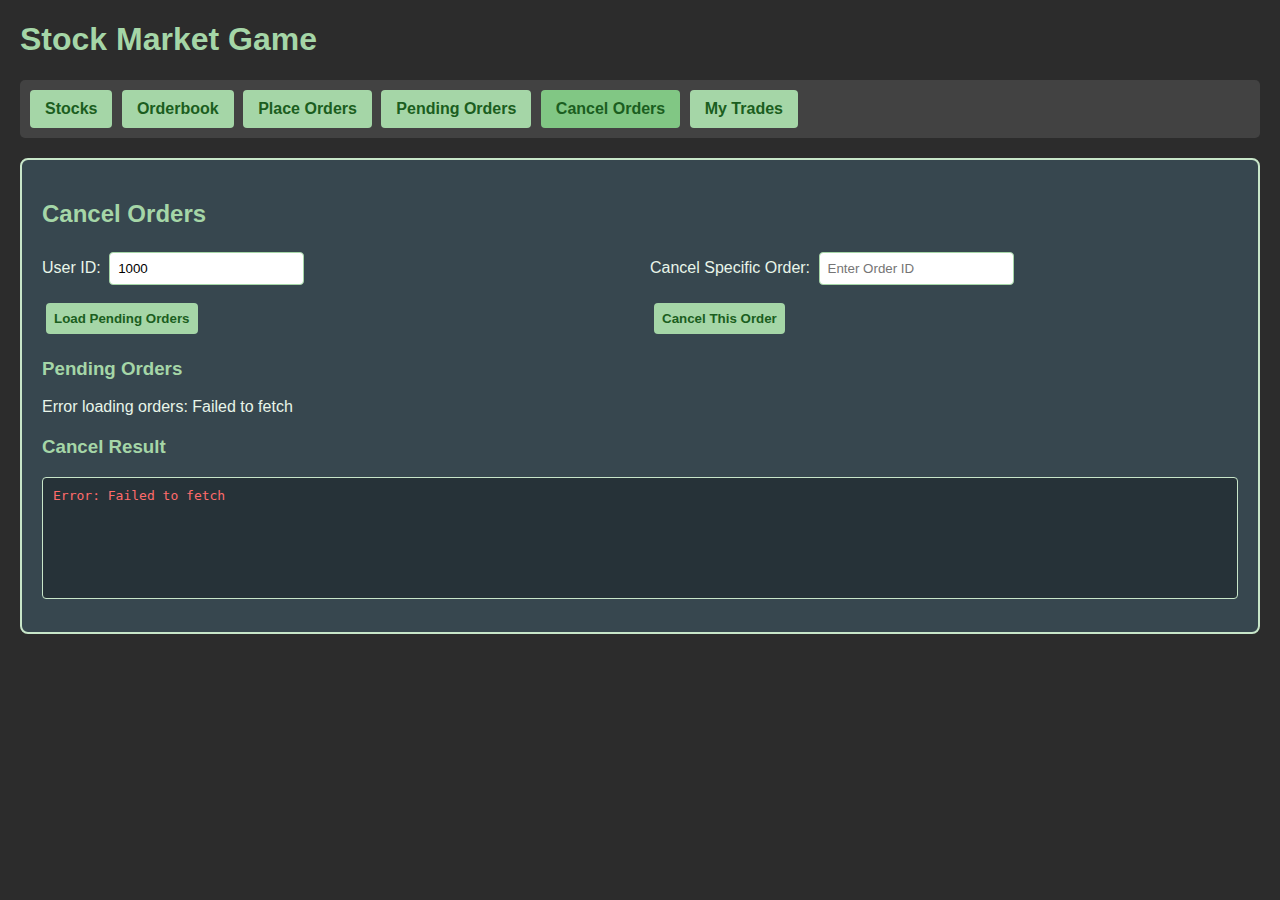
<file: app/static/cancel-orders.html>
<!DOCTYPE html>
<html lang="en">
<head>
    <meta charset="UTF-8">
    <meta name="viewport" content="width=device-width, initial-scale=1.0">
    <title>Cancel Orders - Stock Market Game</title>
    <link rel="stylesheet" href="styles.css">
</head>
<body>
    <header>
        <h1>Stock Market Game</h1>
        <nav>
            <a href="stocks.html">Stocks</a>
            <a href="orderbook.html">Orderbook</a>
            <a href="orders.html">Place Orders</a>
            <a href="pending-orders.html">Pending Orders</a>
            <a href="cancel-orders.html" class="active">Cancel Orders</a>
            <a href="trades.html">My Trades</a>
        </nav>
    </header>

    <main>
        <h2>Cancel Orders</h2>
        
        <div class="flex-container">
            <div class="flex-child">
                <div>
                    <label for="user-id">User ID:</label>
                    <input type="number" id="user-id" value="1000">
                </div>
                <div style="margin-top: 10px;">
                    <button id="load-orders-btn">Load Pending Orders</button>
                </div>
            </div>
            
            <div class="flex-child">
                <div>
                    <label for="order-id">Cancel Specific Order:</label>
                    <input type="text" id="order-id" placeholder="Enter Order ID">
                </div>
                <div style="margin-top: 10px;">
                    <button id="cancel-specific-btn">Cancel This Order</button>
                </div>
            </div>
        </div>
        
        <div id="orders-container" style="margin-top: 20px;">
            <h3>Pending Orders</h3>
            <div id="loading">Loading orders...</div>
            
            <div id="no-orders" style="display: none;">
                <p>No pending orders found for this user.</p>
            </div>
            
            <table id="orders-table" style="display: none;">
                <thead>
                    <tr>
                        <th>Order ID</th>
                        <th>Symbol</th>
                        <th>Side</th>
                        <th>Quantity</th>
                        <th>Type</th>
                        <th>Limit Price</th>
                        <th>Created</th>
                        <th>Action</th>
                    </tr>
                </thead>
                <tbody id="orders-data">
                    <!-- Order data will be inserted here -->
                </tbody>
            </table>
            
            <div style="margin-top: 20px; display: none;" id="cancel-all-container">
                <button id="cancel-all-btn">Cancel All Pending Orders</button>
            </div>
        </div>
        
        <div style="margin-top: 20px;">
            <h3>Cancel Result</h3>
            <pre id="result"></pre>
        </div>
    </main>

    <script src="scripts.js"></script>
    <script>
        // Set up on page load
        document.addEventListener('DOMContentLoaded', () => {
            setActiveLink();
            
            // Set up event listeners
            document.getElementById('load-orders-btn').addEventListener('click', loadPendingOrders);
            document.getElementById('cancel-specific-btn').addEventListener('click', cancelSpecificOrder);
            document.getElementById('cancel-all-btn').addEventListener('click', cancelAllOrders);
            
            // Load orders if user ID is in the URL
            const urlParams = new URLSearchParams(window.location.search);
            const userId = urlParams.get('user_id');
            if (userId) {
                document.getElementById('user-id').value = userId;
                loadPendingOrders();
            } else {
                // Load orders using the default user ID
                loadPendingOrders();
            }
            
            // Enter key in user ID field loads orders
            document.getElementById('user-id').addEventListener('keyup', function(e) {
                if (e.key === 'Enter') {
                    loadPendingOrders();
                }
            });
            
            // Enter key in order ID field cancels specific order
            document.getElementById('order-id').addEventListener('keyup', function(e) {
                if (e.key === 'Enter') {
                    cancelSpecificOrder();
                }
            });
        });

        // Load pending orders
        async function loadPendingOrders() {
            try {
                const userId = document.getElementById('user-id').value;
                
                if (!userId) {
                    document.getElementById('loading').textContent = 'Please enter a User ID';
                    return;
                }
                
                document.getElementById('loading').textContent = 'Loading pending orders...';
                document.getElementById('loading').style.display = 'block';
                document.getElementById('orders-table').style.display = 'none';
                document.getElementById('no-orders').style.display = 'none';
                document.getElementById('cancel-all-container').style.display = 'none';
                
                const orders = await fetchAPI(`/orders/pending?user_id=${userId}`);
                
                if (!orders || orders.length === 0) {
                    document.getElementById('loading').style.display = 'none';
                    document.getElementById('no-orders').style.display = 'block';
                } else {
                    document.getElementById('loading').style.display = 'none';
                    document.getElementById('orders-table').style.display = 'table';
                    document.getElementById('cancel-all-container').style.display = 'block';
                    renderOrdersTable(orders);
                }
            } catch (error) {
                document.getElementById('loading').textContent = `Error loading orders: ${error.message}`;
                document.getElementById('orders-table').style.display = 'none';
                document.getElementById('no-orders').style.display = 'none';
                document.getElementById('cancel-all-container').style.display = 'none';
                
                showError('result', error.message);
            }
        }

        // Render orders table
        function renderOrdersTable(orders) {
            const tableBody = document.getElementById('orders-data');
            tableBody.innerHTML = '';
            
            orders.forEach(order => {
                const row = document.createElement('tr');
                
                row.innerHTML = `
                    <td>${order.order_id}</td>
                    <td>${order.symbol}</td>
                    <td>${order.side.toUpperCase()}</td>
                    <td>${order.quantity}</td>
                    <td>${order.order_type}</td>
                    <td>${order.limit_price ? formatCurrency(order.limit_price) : 'N/A'}</td>
                    <td>${formatDate(order.timestamp)}</td>
                    <td>
                        <button class="cancel-btn" data-order-id="${order.order_id}">Cancel</button>
                    </td>
                `;
                
                tableBody.appendChild(row);
            });
            
            // Add event listeners to cancel buttons
            document.querySelectorAll('.cancel-btn').forEach(btn => {
                btn.addEventListener('click', (e) => {
                    const orderId = e.target.getAttribute('data-order-id');
                    cancelOrder(orderId);
                });
            });
        }

        // Cancel a specific order by ID
        async function cancelSpecificOrder() {
            const orderId = document.getElementById('order-id').value.trim();
            const userId = document.getElementById('user-id').value;
            
            if (!orderId) {
                document.getElementById('result').textContent = 'Please enter an Order ID to cancel';
                return;
            }
            
            if (!userId) {
                document.getElementById('result').textContent = 'Please enter a User ID';
                return;
            }
            
            await cancelOrder(orderId);
        }

        // Cancel an order
        async function cancelOrder(orderId) {
            try {
                const userId = document.getElementById('user-id').value;
                
                document.getElementById('result').textContent = `Cancelling order ${orderId}...`;
                
                const result = await fetchAPI(`/orders/cancel?order_id=${orderId}&user_id=${userId}`, {
                    method: 'DELETE'
                });
                
                document.getElementById('result').textContent = JSON.stringify(result, null, 2);
                
                // If this was a specific order cancellation, clear the input field
                if (document.getElementById('order-id').value === orderId) {
                    document.getElementById('order-id').value = '';
                }
                
                // Reload orders to update the list
                await loadPendingOrders();
            } catch (error) {
                document.getElementById('result').textContent = `Error cancelling order: ${error.message}`;
            }
        }

        // Cancel all pending orders
        async function cancelAllOrders() {
            try {
                const userId = document.getElementById('user-id').value;
                
                if (!userId) {
                    document.getElementById('result').textContent = 'Please enter a User ID';
                    return;
                }
                
                document.getElementById('result').textContent = 'Cancelling all pending orders...';
                
                const orders = await fetchAPI(`/orders/pending?user_id=${userId}`);
                
                if (!orders || orders.length === 0) {
                    document.getElementById('result').textContent = 'No pending orders to cancel';
                    return;
                }
                
                let cancelResults = [];
                
                for (const order of orders) {
                    try {
                        const result = await fetchAPI(`/orders/cancel?order_id=${order.order_id}&user_id=${userId}`, {
                            method: 'DELETE'
                        });
                        
                        cancelResults.push({
                            order_id: order.order_id,
                            success: true,
                            message: result.message || 'Order cancelled'
                        });
                    } catch (error) {
                        cancelResults.push({
                            order_id: order.order_id,
                            success: false,
                            error: error.message
                        });
                    }
                }
                
                document.getElementById('result').textContent = JSON.stringify({
                    summary: `Cancelled ${cancelResults.filter(r => r.success).length} of ${orders.length} orders`,
                    details: cancelResults
                }, null, 2);
                
                // Reload orders to update the list
                await loadPendingOrders();
            } catch (error) {
                document.getElementById('result').textContent = `Error cancelling orders: ${error.message}`;
            }
        }
    </script>
</body>
</html>
</file>
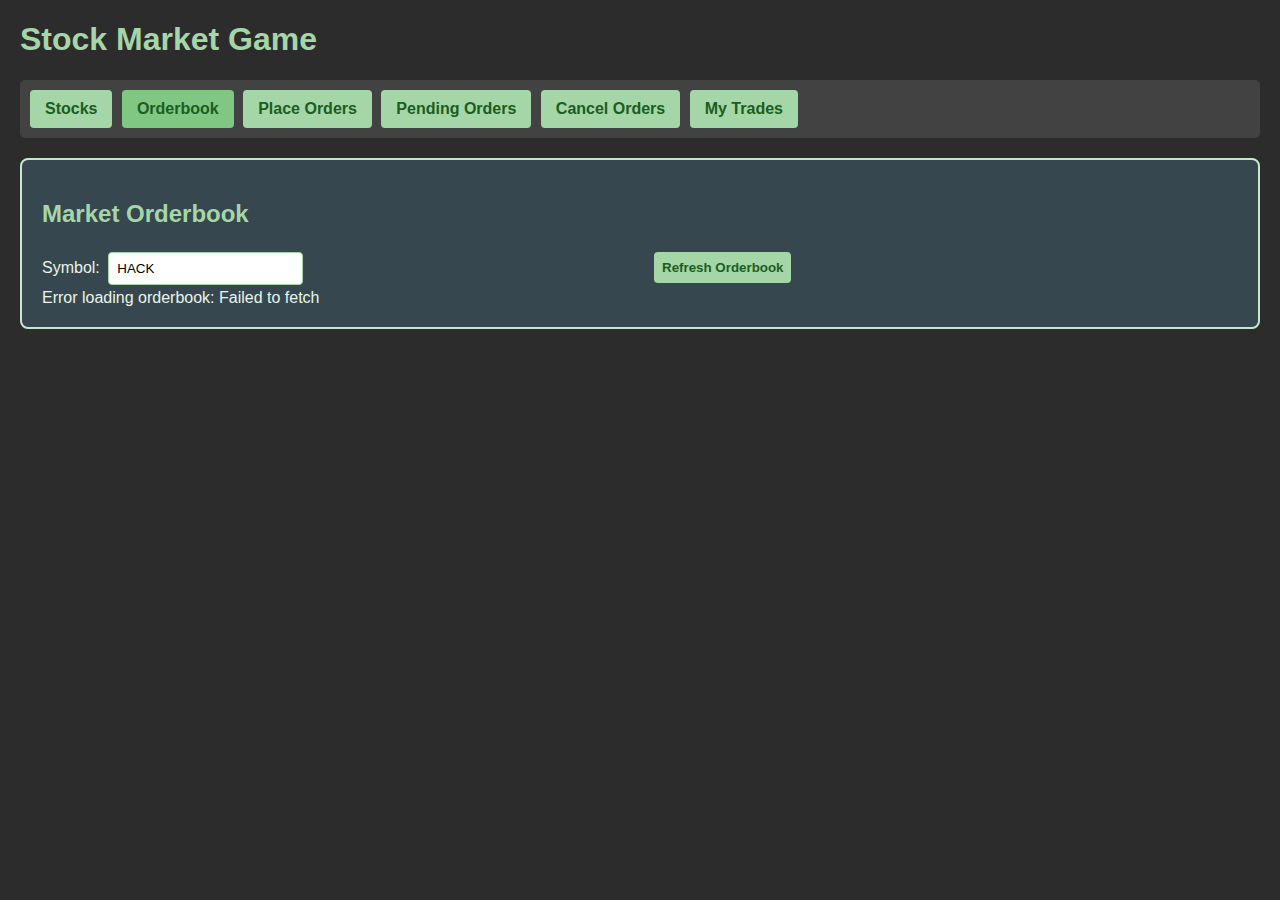
<file: app/static/orderbook.html>
<!DOCTYPE html>
<html lang="en">
<head>
    <meta charset="UTF-8">
    <meta name="viewport" content="width=device-width, initial-scale=1.0">
    <title>Orderbook - Stock Market Game</title>
    <link rel="stylesheet" href="styles.css">
</head>
<body>
    <header>
        <h1>Stock Market Game</h1>
        <nav>
            <a href="stocks.html">Stocks</a>
            <a href="orderbook.html" class="active">Orderbook</a>
            <a href="orders.html">Place Orders</a>
            <a href="pending-orders.html">Pending Orders</a>
            <a href="cancel-orders.html">Cancel Orders</a>
            <a href="trades.html">My Trades</a>
        </nav>
    </header>

    <main>
        <h2>Market Orderbook</h2>
        
        <div class="flex-container">
            <div class="flex-child">
                <label for="symbol">Symbol:</label>
                <input type="text" id="symbol" value="HACK">
            </div>
            <div class="flex-child">
                <button id="refresh-btn">Refresh Orderbook</button>
            </div>
        </div>
        
        <div id="loading">Loading orderbook data...</div>
        
        <div id="orderbook-container" style="display: none;">
            <div class="flex-container">
                <div class="flex-child">
                    <h3>Buy Orders</h3>
                    <table id="buy-orders">
                        <thead>
                            <tr>
                                <th>Price</th>
                                <th>Volume</th>
                                <th>Total</th>
                            </tr>
                        </thead>
                        <tbody id="buy-orders-data">
                            <!-- Buy orders will be inserted here -->
                        </tbody>
                    </table>
                </div>
                <div class="flex-child">
                    <h3>Sell Orders</h3>
                    <table id="sell-orders">
                        <thead>
                            <tr>
                                <th>Price</th>
                                <th>Volume</th>
                                <th>Total</th>
                            </tr>
                        </thead>
                        <tbody id="sell-orders-data">
                            <!-- Sell orders will be inserted here -->
                        </tbody>
                    </table>
                </div>
            </div>
            
            <div style="margin-top: 20px;">
                <h3>Current Spread</h3>
                <div id="spread-info" class="flex-container">
                    <!-- Spread information will be inserted here -->
                </div>
            </div>
            
            <div style="margin-top: 20px;">
                <h3>Orderbook Details</h3>
                <pre id="orderbook-json"></pre>
            </div>
        </div>
    </main>

    <script src="scripts.js"></script>
    <script>
        // Load orderbook on page load
        document.addEventListener('DOMContentLoaded', async () => {
            setActiveLink();
            await loadOrderbook();
            
            // Set up event listeners
            document.getElementById('refresh-btn').addEventListener('click', loadOrderbook);
            document.getElementById('symbol').addEventListener('keyup', function(e) {
                if (e.key === 'Enter') {
                    loadOrderbook();
                }
            });
        });

        // Load orderbook data
        async function loadOrderbook() {
            try {
                const symbol = document.getElementById('symbol').value.toUpperCase();
                document.getElementById('loading').style.display = 'block';
                document.getElementById('orderbook-container').style.display = 'none';
                
                const data = await fetchAPI(`/orderbook/?symbol=${symbol}`);
                
                document.getElementById('loading').style.display = 'none';
                document.getElementById('orderbook-container').style.display = 'block';
                
                renderOrderbook(data);
            } catch (error) {
                document.getElementById('loading').textContent = `Error loading orderbook: ${error.message}`;
            }
        }

        // Render orderbook data
        function renderOrderbook(data) {
            // Display raw data
            document.getElementById('orderbook-json').textContent = JSON.stringify(data, null, 2);
            
            // Buy orders
            const buyOrdersBody = document.getElementById('buy-orders-data');
            buyOrdersBody.innerHTML = '';
            
            if (data.buy_orders && data.buy_orders.orders && data.buy_orders.orders.length > 0) {
                // Sort buy orders by price (highest first)
                const sortedBuyOrders = [...data.buy_orders.orders].sort((a, b) => b.price - a.price);
                
                sortedBuyOrders.forEach(order => {
                    const row = document.createElement('tr');
                    const total = order.price * order.volume;
                    
                    row.innerHTML = `
                        <td>${formatCurrency(order.price)}</td>
                        <td>${formatNumber(order.volume)}</td>
                        <td>${formatCurrency(total)}</td>
                    `;
                    
                    buyOrdersBody.appendChild(row);
                });
            } else {
                buyOrdersBody.innerHTML = '<tr><td colspan="3">No buy orders available</td></tr>';
            }
            
            // Sell orders
            const sellOrdersBody = document.getElementById('sell-orders-data');
            sellOrdersBody.innerHTML = '';
            
            if (data.sell_orders && data.sell_orders.orders && data.sell_orders.orders.length > 0) {
                // Sort sell orders by price (lowest first)
                const sortedSellOrders = [...data.sell_orders.orders].sort((a, b) => a.price - b.price);
                
                sortedSellOrders.forEach(order => {
                    const row = document.createElement('tr');
                    const total = order.price * order.volume;
                    
                    row.innerHTML = `
                        <td>${formatCurrency(order.price)}</td>
                        <td>${formatNumber(order.volume)}</td>
                        <td>${formatCurrency(total)}</td>
                    `;
                    
                    sellOrdersBody.appendChild(row);
                });
            } else {
                sellOrdersBody.innerHTML = '<tr><td colspan="3">No sell orders available</td></tr>';
            }
            
            // Calculate spread
            const spreadInfo = document.getElementById('spread-info');
            spreadInfo.innerHTML = '';
            
            if (data.buy_orders?.orders?.length > 0 && data.sell_orders?.orders?.length > 0) {
                // Find highest buy price and lowest sell price
                const highestBid = Math.max(...data.buy_orders.orders.map(order => order.price));
                const lowestAsk = Math.min(...data.sell_orders.orders.map(order => order.price));
                const spread = lowestAsk - highestBid;
                const spreadPercent = (spread / lowestAsk) * 100;
                
                spreadInfo.innerHTML = `
                    <div class="flex-child">
                        <strong>Highest Bid:</strong> ${formatCurrency(highestBid)}
                    </div>
                    <div class="flex-child">
                        <strong>Lowest Ask:</strong> ${formatCurrency(lowestAsk)}
                    </div>
                    <div class="flex-child">
                        <strong>Spread:</strong> ${formatCurrency(spread)} (${spreadPercent.toFixed(2)}%)
                    </div>
                `;
            } else {
                spreadInfo.innerHTML = '<div>Insufficient order data to calculate spread</div>';
            }
        }
    </script>
</body>
</html>
</file>
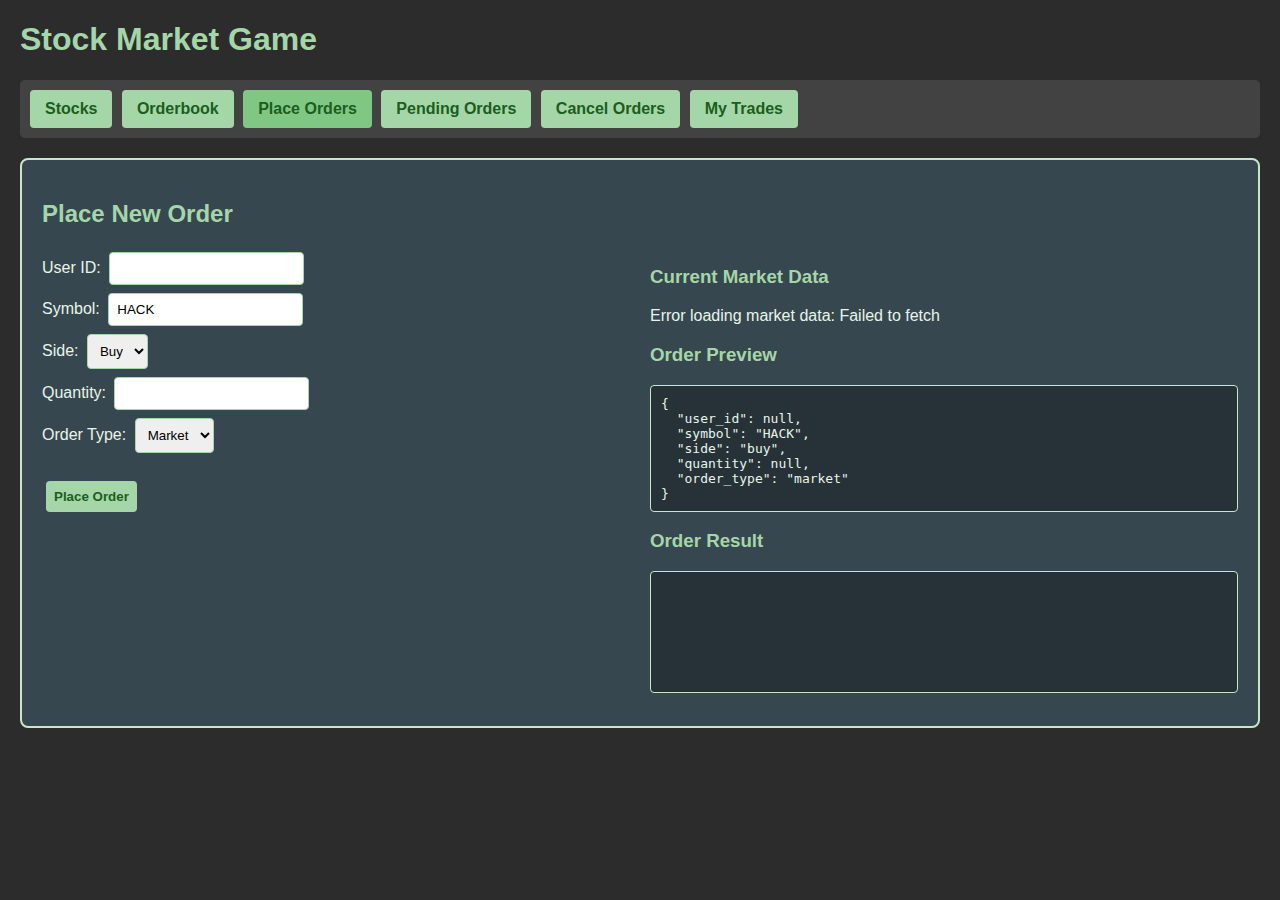
<file: app/static/orders.html>
<!DOCTYPE html>
<html lang="en">
<head>
    <meta charset="UTF-8">
    <meta name="viewport" content="width=device-width, initial-scale=1.0">
    <title>Place Orders - Stock Market Game</title>
    <link rel="stylesheet" href="styles.css">
</head>
<body>
    <header>
        <h1>Stock Market Game</h1>
        <nav>
            <a href="stocks.html">Stocks</a>
            <a href="orderbook.html">Orderbook</a>
            <a href="orders.html" class="active">Place Orders</a>
            <a href="pending-orders.html">Pending Orders</a>
            <a href="cancel-orders.html">Cancel Orders</a>
            <a href="trades.html">My Trades</a>
        </nav>
    </header>

    <main>
        <h2>Place New Order</h2>
        
        <div class="flex-container">
            <div class="flex-child">
                <form id="order-form">
                    <div>
                        <label for="user-id">User ID:</label>
                        <input type="number" id="user-id" required>
                    </div>
                    <div>
                        <label for="symbol">Symbol:</label>
                        <input type="text" id="symbol" value="HACK" required>
                    </div>
                    <div>
                        <label for="side">Side:</label>
                        <select id="side" required>
                            <option value="buy">Buy</option>
                            <option value="sell">Sell</option>
                        </select>
                    </div>
                    <div>
                        <label for="quantity">Quantity:</label>
                        <input type="number" id="quantity" step="0.01" min="0.01" required>
                    </div>
                    <div>
                        <label for="order-type">Order Type:</label>
                        <select id="order-type" onchange="toggleLimitPrice()" required>
                            <option value="market">Market</option>
                            <option value="limit">Limit</option>
                        </select>
                    </div>
                    <div id="limit-price-container" style="display: none;">
                        <label for="limit-price">Limit Price:</label>
                        <input type="number" id="limit-price" step="0.01" min="0.01">
                    </div>
                    <div style="margin-top: 20px;">
                        <button type="submit" id="place-order-btn">Place Order</button>
                    </div>
                </form>
            </div>
            
            <div class="flex-child">
                <h3>Current Market Data</h3>
                <div id="market-data-container">
                    <div id="market-data-loading">Loading market data...</div>
                    <div id="market-data" style="display: none;">
                        <!-- Market data will be inserted here -->
                    </div>
                </div>
                
                <h3>Order Preview</h3>
                <pre id="order-preview"></pre>
                
                <h3>Order Result</h3>
                <pre id="order-result"></pre>
            </div>
        </div>
    </main>

    <script src="scripts.js"></script>
    <script>
        let currentStockData = null;
        
        // Load data and set up form on page load
        document.addEventListener('DOMContentLoaded', async () => {
            setActiveLink();
            
            // Load market data for the default symbol
            await loadMarketData();
            
            // Set up event listeners
            document.getElementById('order-form').addEventListener('submit', placeOrder);
            document.getElementById('symbol').addEventListener('change', loadMarketData);
            
            // Setup preview updates
            const formInputs = document.querySelectorAll('#order-form input, #order-form select');
            formInputs.forEach(input => {
                input.addEventListener('input', updateOrderPreview);
            });
            
            // Update preview initially
            updateOrderPreview();
        });

        // Toggle limit price input based on order type
        function toggleLimitPrice() {
            const orderType = document.getElementById('order-type').value;
            const limitPriceContainer = document.getElementById('limit-price-container');
            
            if (orderType === 'limit') {
                limitPriceContainer.style.display = 'block';
                document.getElementById('limit-price').required = true;
            } else {
                limitPriceContainer.style.display = 'none';
                document.getElementById('limit-price').required = false;
            }
            
            updateOrderPreview();
        }

        // Load market data for the selected symbol
        async function loadMarketData() {
            try {
                const symbol = document.getElementById('symbol').value.toUpperCase();
                document.getElementById('market-data-loading').style.display = 'block';
                document.getElementById('market-data').style.display = 'none';
                
                // Get stock data
                const stocks = await fetchAPI('/stocks/');
                const stock = stocks.find(s => s.symbol === symbol);
                
                if (!stock) {
                    throw new Error(`No data available for symbol ${symbol}`);
                }
                
                currentStockData = stock;
                
                // Get orderbook data
                const orderbook = await fetchAPI(`/orderbook/?symbol=${symbol}`);
                
                // Display market data
                const marketDataContainer = document.getElementById('market-data');
                marketDataContainer.innerHTML = `
                    <div><strong>Symbol:</strong> ${stock.symbol}</div>
                    <div><strong>Current Price:</strong> ${formatCurrency(stock.price)}</div>
                    <div><strong>Volume:</strong> ${formatNumber(stock.volume)}</div>
                    <div><strong>Volatility:</strong> ${(stock.volatility * 100).toFixed(2)}%</div>
                    <div><strong>Updated:</strong> ${formatDate(stock.timestamp)}</div>
                    <div style="margin-top: 10px;"><strong>Best Bid:</strong> ${formatBestPrice(orderbook.buy_orders)}</div>
                    <div><strong>Best Ask:</strong> ${formatBestPrice(orderbook.sell_orders)}</div>
                `;
                
                document.getElementById('market-data-loading').style.display = 'none';
                marketDataContainer.style.display = 'block';
                
                // Auto-fill limit price if it's empty
                const limitPriceInput = document.getElementById('limit-price');
                if (limitPriceInput.value === '') {
                    limitPriceInput.value = stock.price.toFixed(2);
                }
                
                updateOrderPreview();
            } catch (error) {
                document.getElementById('market-data-loading').textContent = `Error loading market data: ${error.message}`;
            }
        }

        // Format best price from orderbook
        function formatBestPrice(orderData) {
            if (!orderData || !orderData.orders || orderData.orders.length === 0) {
                return 'N/A';
            }
            
            let price;
            if (orderData === 'buy_orders') {
                // For buy orders, get the highest price
                price = Math.max(...orderData.orders.map(order => order.price));
            } else {
                // For sell orders, get the lowest price
                price = Math.min(...orderData.orders.map(order => order.price));
            }
            
            return formatCurrency(price);
        }

        // Update order preview
        function updateOrderPreview() {
            const userId = document.getElementById('user-id').value;
            const symbol = document.getElementById('symbol').value;
            const side = document.getElementById('side').value;
            const quantity = document.getElementById('quantity').value;
            const orderType = document.getElementById('order-type').value;
            const limitPrice = document.getElementById('limit-price').value;
            
            const orderPreview = {
                user_id: userId ? parseInt(userId) : null,
                symbol: symbol.toUpperCase(),
                side: side,
                quantity: quantity ? parseFloat(quantity) : null,
                order_type: orderType
            };
            
            if (orderType === 'limit' && limitPrice) {
                orderPreview.limit_price = parseFloat(limitPrice);
            }
            
            // Calculate estimated cost/proceeds
            if (currentStockData && orderPreview.quantity) {
                const price = orderType === 'limit' ? 
                    parseFloat(limitPrice) : 
                    currentStockData.price;
                
                const total = price * orderPreview.quantity;
                
                if (side === 'buy') {
                    orderPreview.estimated_cost = formatCurrency(total);
                } else {
                    orderPreview.estimated_proceeds = formatCurrency(total);
                }
            }
            
            document.getElementById('order-preview').textContent = JSON.stringify(orderPreview, null, 2);
        }

        // Place the order
        async function placeOrder(e) {
            e.preventDefault();
            
            try {
                const userId = parseInt(document.getElementById('user-id').value);
                const symbol = document.getElementById('symbol').value.toUpperCase();
                const side = document.getElementById('side').value;
                const quantity = parseFloat(document.getElementById('quantity').value);
                const orderType = document.getElementById('order-type').value;
                
                const orderData = {
                    user_id: userId,
                    symbol: symbol,
                    side: side,
                    quantity: quantity,
                    order_type: orderType
                };
                
                if (orderType === 'limit') {
                    orderData.limit_price = parseFloat(document.getElementById('limit-price').value);
                }
                
                // Submit the order
                const result = await fetchAPI('/orders/', {
                    method: 'POST',
                    headers: {
                        'Content-Type': 'application/json'
                    },
                    body: JSON.stringify(orderData)
                });
                
                // Display result
                document.getElementById('order-result').textContent = JSON.stringify(result, null, 2);
                
                // Optionally clear form or specific fields
                if (result.executed) {
                    document.getElementById('quantity').value = '';
                    // Refresh market data
                    await loadMarketData();
                }
            } catch (error) {
                document.getElementById('order-result').textContent = `Error placing order: ${error.message}`;
            }
        }
    </script>
</body>
</html>
</file>
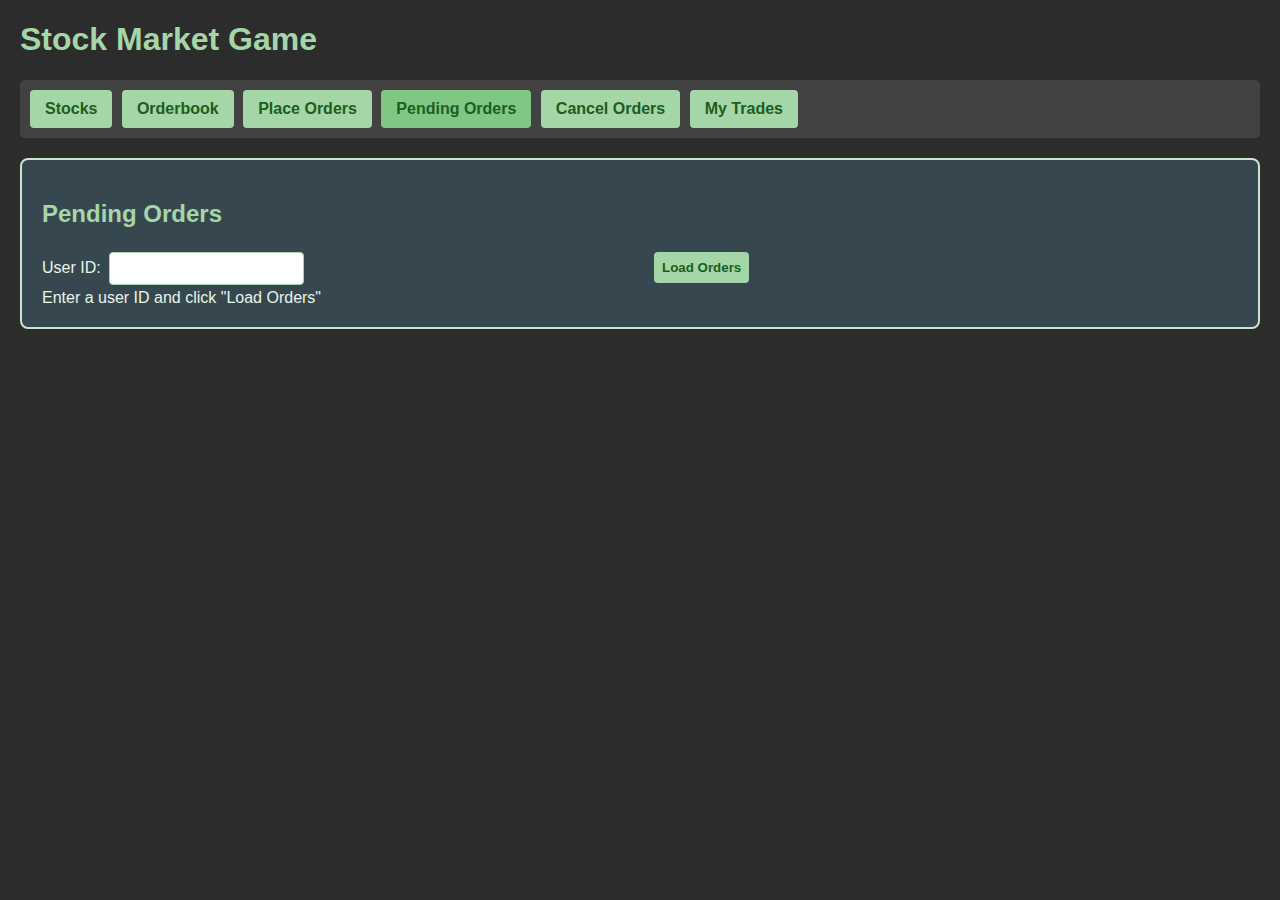
<file: app/static/pending-orders.html>
<!DOCTYPE html>
<html lang="en">
<head>
    <meta charset="UTF-8">
    <meta name="viewport" content="width=device-width, initial-scale=1.0">
    <title>Pending Orders - Stock Market Game</title>
    <link rel="stylesheet" href="styles.css">
</head>
<body>
    <header>
        <h1>Stock Market Game</h1>
        <nav>
            <a href="stocks.html">Stocks</a>
            <a href="orderbook.html">Orderbook</a>
            <a href="orders.html">Place Orders</a>
            <a href="pending-orders.html" class="active">Pending Orders</a>
            <a href="cancel-orders.html">Cancel Orders</a>
            <a href="trades.html">My Trades</a>
        </nav>
    </header>

    <main>
        <h2>Pending Orders</h2>
        
        <div class="flex-container">
            <div class="flex-child">
                <label for="user-id">User ID:</label>
                <input type="number" id="user-id" value="">
            </div>
            <div class="flex-child">
                <button id="load-orders-btn">Load Orders</button>
            </div>
        </div>
        
        <div id="loading">Enter a user ID and click "Load Orders"</div>
        
        <div id="orders-container" style="display: none;">
            <h3>Pending Orders</h3>
            
            <div id="no-orders" style="display: none;">
                <p>No pending orders found for this user.</p>
            </div>
            
            <table id="orders-table" style="display: none;">
                <thead>
                    <tr>
                        <th>Order ID</th>
                        <th>Symbol</th>
                        <th>Side</th>
                        <th>Quantity</th>
                        <th>Type</th>
                        <th>Limit Price</th>
                        <th>Created</th>
                        <th>Action</th>
                    </tr>
                </thead>
                <tbody id="orders-data">
                    <!-- Order data will be inserted here -->
                </tbody>
            </table>
            
            <div style="margin-top: 20px;">
                <button id="cancel-all-btn" style="display: none;">Cancel All Orders</button>
            </div>
            
            <div style="margin-top: 20px;">
                <h3>Response</h3>
                <pre id="response-data"></pre>
            </div>
        </div>
    </main>

    <script src="scripts.js"></script>
    <script>
        // Load data on page load
        document.addEventListener('DOMContentLoaded', () => {
            setActiveLink();
            
            // Set up event listeners
            document.getElementById('load-orders-btn').addEventListener('click', loadPendingOrders);
            document.getElementById('cancel-all-btn').addEventListener('click', cancelAllOrders);
            
            // Load orders if user ID is in URL parameters
            const urlParams = new URLSearchParams(window.location.search);
            const userId = urlParams.get('user_id');
            if (userId) {
                document.getElementById('user-id').value = userId;
                loadPendingOrders();
            }
            
            // Enter key in user ID field triggers load
            document.getElementById('user-id').addEventListener('keyup', function(e) {
                if (e.key === 'Enter') {
                    loadPendingOrders();
                }
            });
        });

        // Load pending orders for a user
        async function loadPendingOrders() {
            try {
                const userId = document.getElementById('user-id').value;
                
                if (!userId) {
                    document.getElementById('loading').textContent = 'Please enter a User ID';
                    return;
                }
                
                document.getElementById('loading').textContent = 'Loading pending orders...';
                document.getElementById('loading').style.display = 'block';
                document.getElementById('orders-container').style.display = 'none';
                
                const orders = await fetchAPI(`/orders/pending?user_id=${userId}`);
                
                document.getElementById('loading').style.display = 'none';
                document.getElementById('orders-container').style.display = 'block';
                
                if (!orders || orders.length === 0) {
                    document.getElementById('no-orders').style.display = 'block';
                    document.getElementById('orders-table').style.display = 'none';
                    document.getElementById('cancel-all-btn').style.display = 'none';
                } else {
                    document.getElementById('no-orders').style.display = 'none';
                    document.getElementById('orders-table').style.display = 'table';
                    document.getElementById('cancel-all-btn').style.display = 'inline-block';
                    renderOrdersTable(orders);
                }
            } catch (error) {
                document.getElementById('loading').textContent = `Error loading orders: ${error.message}`;
                document.getElementById('orders-container').style.display = 'none';
            }
        }

        // Render orders table
        function renderOrdersTable(orders) {
            const tableBody = document.getElementById('orders-data');
            tableBody.innerHTML = '';
            
            orders.forEach(order => {
                const row = document.createElement('tr');
                
                row.innerHTML = `
                    <td>${order.order_id}</td>
                    <td>${order.symbol}</td>
                    <td>${order.side.toUpperCase()}</td>
                    <td>${order.quantity}</td>
                    <td>${order.order_type}</td>
                    <td>${order.limit_price ? formatCurrency(order.limit_price) : 'N/A'}</td>
                    <td>${formatDate(order.timestamp)}</td>
                    <td>
                        <button class="cancel-btn" data-order-id="${order.order_id}">Cancel</button>
                    </td>
                `;
                
                tableBody.appendChild(row);
            });
            
            // Add event listeners to cancel buttons
            document.querySelectorAll('.cancel-btn').forEach(btn => {
                btn.addEventListener('click', async (e) => {
                    const orderId = e.target.getAttribute('data-order-id');
                    await cancelOrder(orderId);
                });
            });
        }

        // Cancel a single order
        async function cancelOrder(orderId) {
            try {
                const userId = document.getElementById('user-id').value;
                
                document.getElementById('response-data').textContent = 'Cancelling order...';
                
                const result = await fetchAPI(`/orders/cancel?order_id=${orderId}&user_id=${userId}`, {
                    method: 'DELETE'
                });
                
                document.getElementById('response-data').textContent = JSON.stringify(result, null, 2);
                
                // Reload orders to update the list
                await loadPendingOrders();
            } catch (error) {
                document.getElementById('response-data').textContent = `Error cancelling order: ${error.message}`;
            }
        }

        // Cancel all pending orders
        async function cancelAllOrders() {
            try {
                const userId = document.getElementById('user-id').value;
                
                if (!userId) {
                    document.getElementById('response-data').textContent = 'Please enter a User ID';
                    return;
                }
                
                document.getElementById('response-data').textContent = 'Cancelling all pending orders...';
                
                const orders = await fetchAPI(`/orders/pending?user_id=${userId}`);
                
                if (!orders || orders.length === 0) {
                    document.getElementById('response-data').textContent = 'No pending orders to cancel';
                    return;
                }
                
                let cancelResults = [];
                
                for (const order of orders) {
                    try {
                        const result = await fetchAPI(`/orders/cancel?order_id=${order.order_id}&user_id=${userId}`, {
                            method: 'DELETE'
                        });
                        
                        cancelResults.push({
                            order_id: order.order_id,
                            success: true,
                            message: result.message || 'Order cancelled'
                        });
                    } catch (error) {
                        cancelResults.push({
                            order_id: order.order_id,
                            success: false,
                            error: error.message
                        });
                    }
                }
                
                document.getElementById('response-data').textContent = JSON.stringify({
                    summary: `Cancelled ${cancelResults.filter(r => r.success).length} of ${orders.length} orders`,
                    details: cancelResults
                }, null, 2);
                
                // Reload orders to update the list
                await loadPendingOrders();
            } catch (error) {
                document.getElementById('response-data').textContent = `Error cancelling orders: ${error.message}`;
            }
        }
    </script>
</body>
</html>
</file>
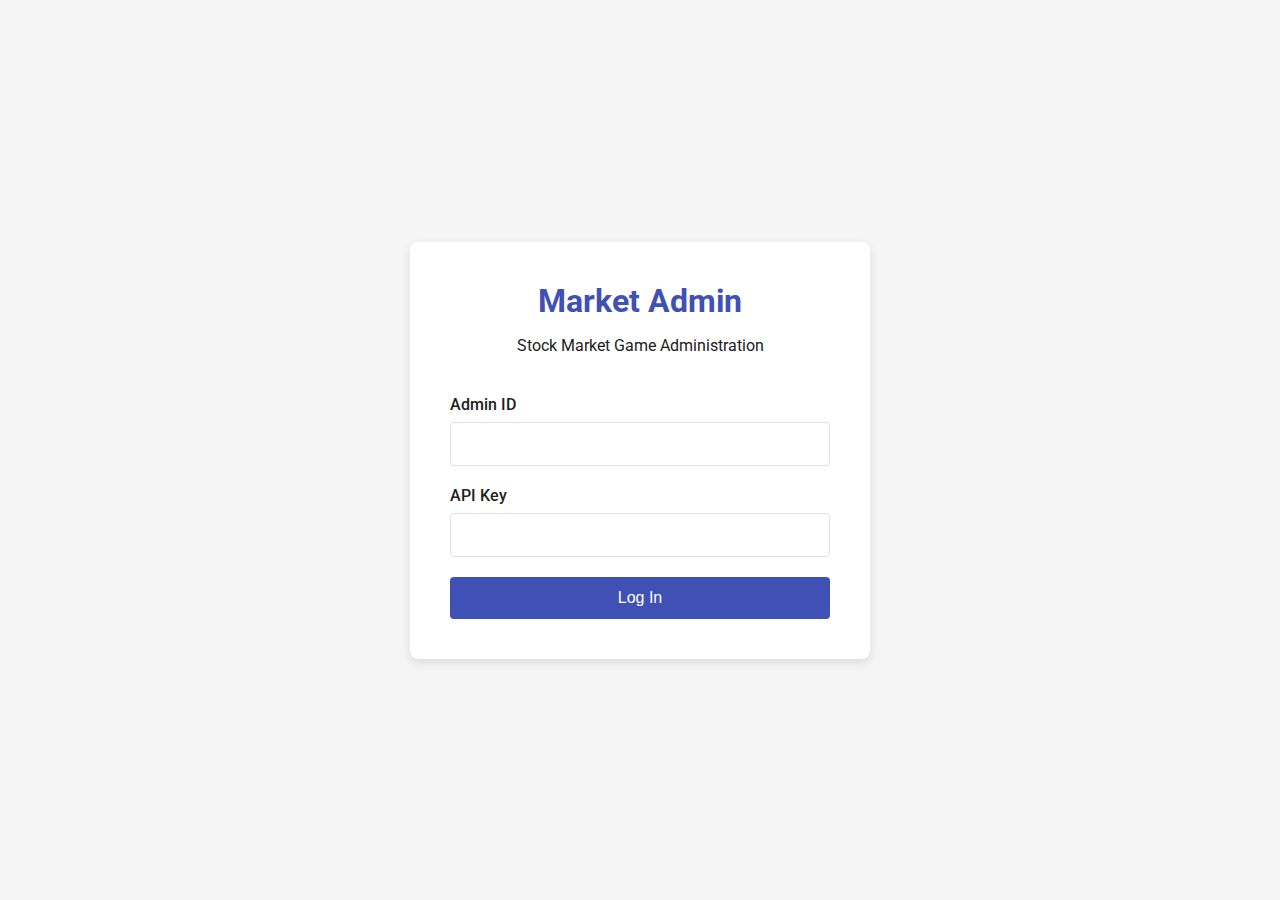
<file: app/static/admin/dashboard.html>
<!DOCTYPE html>
<html lang="en">
<head>
    <meta charset="UTF-8">
    <meta name="viewport" content="width=device-width, initial-scale=1.0">
    <title>Admin Dashboard - Stock Market Game</title>
    <link href="https://fonts.googleapis.com/css2?family=Roboto:wght@400;500;700&display=swap" rel="stylesheet">
    <link rel="stylesheet" href="https://cdnjs.cloudflare.com/ajax/libs/font-awesome/6.4.0/css/all.min.css">
    <link rel="stylesheet" href="admin-styles.css">
</head>
<body>
    <div class="admin-layout">
        <!-- Sidebar Navigation -->
        <div class="admin-sidebar">
            <div class="admin-logo">Market Admin</div>
            <ul class="admin-sidebar-nav">
                <li><a href="dashboard.html" class="active"><i class="fas fa-tachometer-alt"></i> <span>Dashboard</span></a></li>
                <li><a href="users.html"><i class="fas fa-users"></i> <span>User Management</span></a></li>
                <li><a href="trades.html"><i class="fas fa-exchange-alt"></i> <span>Trade History</span></a></li>
                <li><a href="orders.html"><i class="fas fa-clipboard-list"></i> <span>Orders</span></a></li>
                <li><a href="leaderboard.html"><i class="fas fa-trophy"></i> <span>Leaderboard</span></a></li>
                <li><a href="system.html"><i class="fas fa-cogs"></i> <span>System</span></a></li>
            </ul>
        </div>
        
        <!-- Main Content Area -->
        <div class="admin-main">
            <!-- Header -->
            <div class="admin-header">
                <h1 class="admin-title">Dashboard</h1>
                <div class="admin-user-info">
                    <span id="admin-name">Admin</span>
                    <button id="logout-button" class="admin-button admin-button-warn">Logout</button>
                </div>
            </div>
            
            <!-- Stats Overview -->
            <div class="admin-stats">
                <div class="admin-stat-card">
                    <h3 class="admin-stat-title">Total Users</h3>
                    <div class="admin-stat-value" id="total-users">-</div>
                    <div class="admin-stat-change" id="users-change">Data unavailable</div>
                </div>
                
                <div class="admin-stat-card">
                    <h3 class="admin-stat-title">Total Trades</h3>
                    <div class="admin-stat-value" id="total-trades">-</div>
                    <div class="admin-stat-change" id="trades-change">Data unavailable</div>
                </div>
                
                <div class="admin-stat-card">
                    <h3 class="admin-stat-title">Pending Orders</h3>
                    <div class="admin-stat-value" id="pending-orders">-</div>
                    <div class="admin-stat-change" id="orders-change">Data unavailable</div>
                </div>
                
                <div class="admin-stat-card">
                    <h3 class="admin-stat-title">Trading Volume</h3>
                    <div class="admin-stat-value" id="trading-volume">-</div>
                    <div class="admin-stat-change" id="volume-change">Data unavailable</div>
                </div>
            </div>
            
            <!-- Recent Activity -->
            <div class="admin-card">
                <div class="admin-card-header">
                    <h2 class="admin-card-title">Recent Trades</h2>
                    <a href="trades.html" class="admin-button admin-button-primary">View All</a>
                </div>
                
                <table class="admin-table" id="recent-trades-table">
                    <thead>
                        <tr>
                            <th>Order ID</th>
                            <th>User</th>
                            <th>Symbol</th>
                            <th>Side</th>
                            <th>Quantity</th>
                            <th>Price</th>
                            <th>Total</th>
                            <th>Time</th>
                        </tr>
                    </thead>
                    <tbody id="recent-trades-data">
                        <tr>
                            <td colspan="8" style="text-align: center;">Loading...</td>
                        </tr>
                    </tbody>
                </table>
            </div>
            
            <!-- Top Users -->
            <div class="admin-card">
                <div class="admin-card-header">
                    <h2 class="admin-card-title">Top Users</h2>
                    <a href="leaderboard.html" class="admin-button admin-button-primary">View Leaderboard</a>
                </div>
                
                <table class="admin-table" id="top-users-table">
                    <thead>
                        <tr>
                            <th>Rank</th>
                            <th>User ID</th>
                            <th>Cash</th>
                            <th>P/L</th>
                            <th>Net Worth</th>
                        </tr>
                    </thead>
                    <tbody id="top-users-data">
                        <tr>
                            <td colspan="5" style="text-align: center;">Loading...</td>
                        </tr>
                    </tbody>
                </table>
            </div>
            
            <!-- Recent Orders -->
            <div class="admin-card">
                <div class="admin-card-header">
                    <h2 class="admin-card-title">Recent Orders</h2>
                    <a href="orders.html" class="admin-button admin-button-primary">View All Orders</a>
                </div>
                
                <table class="admin-table" id="recent-orders-table">
                    <thead>
                        <tr>
                            <th>Order ID</th>
                            <th>User</th>
                            <th>Symbol</th>
                            <th>Type</th>
                            <th>Side</th>
                            <th>Quantity</th>
                            <th>Status</th>
                            <th>Time</th>
                        </tr>
                    </thead>
                    <tbody id="recent-orders-data">
                        <tr>
                            <td colspan="8" style="text-align: center;">Loading...</td>
                        </tr>
                    </tbody>
                </table>
            </div>
        </div>
    </div>
    
    <script src="admin-scripts.js"></script>
    <script>
        // Load dashboard data on page load
        document.addEventListener('DOMContentLoaded', async () => {
            // Set admin name
            const adminId = localStorage.getItem('adminId');
            if (adminId) {
                document.getElementById('admin-name').textContent = `Admin ${adminId}`;
            }
            
            try {
                // Load stats
                await loadStats();
                
                // Load recent trades
                await loadRecentTrades();
                
                // Load top users
                await loadTopUsers();
                
                // Load recent orders
                await loadRecentOrders();
            } catch (error) {
                console.error('Error loading dashboard data:', error);
                showNotification('Error loading dashboard data', 'error');
            }
        });
        
        // Load stats
        async function loadStats() {
            try {
                // Fetch real statistics from API
                const [userStats, tradeStats, orderStats] = await Promise.all([
                    fetchWithAuth('/admin/accounts/stats'),
                    fetchWithAuth('/admin/trades/stats'),
                    fetchWithAuth('/admin/orders/stats')
                ]);
                
                console.log('User Stats:', userStats);
                console.log('Trade Stats:', tradeStats);
                console.log('Order Stats:', orderStats);
                
                // Update the UI with real data
                // Users
                if (userStats && !userStats.error) {
                    document.getElementById('total-users').textContent = formatNumber(userStats.total_accounts || 0);
                    document.getElementById('users-change').textContent = '';
                } else {
                    document.getElementById('total-users').textContent = 'N/A';
                    document.getElementById('users-change').textContent = 'Data unavailable';
                }
                
                // Trades
                if (tradeStats && !tradeStats.error) {
                    document.getElementById('total-trades').textContent = formatNumber(tradeStats.total_trades || 0);
                    document.getElementById('trading-volume').textContent = formatCurrency(tradeStats.total_value || 0);
                    document.getElementById('trades-change').textContent = '';
                    document.getElementById('volume-change').textContent = '';
                } else {
                    document.getElementById('total-trades').textContent = 'N/A';
                    document.getElementById('trades-change').textContent = 'Data unavailable';
                    document.getElementById('trading-volume').textContent = 'N/A';
                    document.getElementById('volume-change').textContent = 'Data unavailable';
                }
                
                // Orders
                if (orderStats && !orderStats.error) {
                    document.getElementById('pending-orders').textContent = formatNumber(orderStats.total_pending_orders || 0);
                    document.getElementById('orders-change').textContent = '';
                } else {
                    document.getElementById('pending-orders').textContent = 'N/A';
                    document.getElementById('orders-change').textContent = 'Data unavailable';
                }
            } catch (error) {
                console.error('Error loading stats:', error);
                showNotification('Error loading statistics', 'error');
                // Explicitly set card text to indicate error on API failure
                document.getElementById('total-users').textContent = 'N/A';
                document.getElementById('users-change').textContent = 'Error';
                document.getElementById('total-trades').textContent = 'N/A';
                document.getElementById('trades-change').textContent = 'Error';
                document.getElementById('trading-volume').textContent = 'N/A';
                document.getElementById('volume-change').textContent = 'Error';
                document.getElementById('pending-orders').textContent = 'N/A';
                document.getElementById('orders-change').textContent = 'Error';
            }
        }
        
        // Load recent trades
        async function loadRecentTrades() {
            try {
                // Fetch recent trades with limit=5
                const trades = await fetchWithAuth('/trades?limit=5');
                
                const tableBody = document.getElementById('recent-trades-data');
                tableBody.innerHTML = '';
                
                if (!trades || trades.error) {
                    tableBody.innerHTML = '<tr><td colspan="8" style="text-align: center;">Unable to load recent trades</td></tr>';
                    return;
                }
                
                if (!trades.length) {
                    tableBody.innerHTML = '<tr><td colspan="8" style="text-align: center;">No recent trades</td></tr>';
                    return;
                }
                
                trades.forEach(trade => {
                    const row = document.createElement('tr');
                    row.innerHTML = `
                        <td>${trade.trade_id || trade.order_id}</td>
                        <td>${trade.user_id}</td>
                        <td>${trade.symbol}</td>
                        <td style="color: ${trade.side === 'buy' ? '#4caf50' : '#f44336'}">${trade.side.toUpperCase()}</td>
                        <td>${trade.quantity}</td>
                        <td>${formatCurrency(trade.price)}</td>
                        <td>${formatCurrency(trade.price * trade.quantity)}</td>
                        <td>${formatDate(trade.timestamp)}</td>
                    `;
                    tableBody.appendChild(row);
                });
            } catch (error) {
                console.error('Error loading recent trades:', error);
                const tableBody = document.getElementById('recent-trades-data');
                tableBody.innerHTML = '<tr><td colspan="8" style="text-align: center;">Error loading recent trades</td></tr>';
            }
        }
        
        // Load top users
        async function loadTopUsers() {
            try {
                // Fetch top users with limit=5
                const accounts = await fetchWithAuth('/leaderboard?limit=5');
                
                const tableBody = document.getElementById('top-users-data');
                tableBody.innerHTML = '';
                
                if (!accounts || accounts.error) {
                    tableBody.innerHTML = '<tr><td colspan="5" style="text-align: center;">Unable to load top users</td></tr>';
                    return;
                }
                
                if (!accounts.length) {
                    tableBody.innerHTML = '<tr><td colspan="5" style="text-align: center;">No user data available</td></tr>';
                    return;
                }
                
                accounts.forEach((account, index) => {
                    const row = document.createElement('tr');
                    row.innerHTML = `
                        <td>${index + 1}</td>
                        <td>${account.user_id}</td>
                        <td>${formatCurrency(account.cash)}</td>
                        <td style="color: ${(account.profit_loss || account.pnl || 0) >= 0 ? '#4caf50' : '#f44336'}">
                            ${formatCurrency(account.profit_loss || account.pnl || 0)}
                        </td>
                        <td>${formatCurrency(account.networth || account.net_worth || 0)}</td>
                    `;
                    tableBody.appendChild(row);
                });
            } catch (error) {
                console.error('Error loading top users:', error);
                const tableBody = document.getElementById('top-users-data');
                tableBody.innerHTML = '<tr><td colspan="5" style="text-align: center;">Error loading top users</td></tr>';
            }
        }
        
        // Load recent orders
        async function loadRecentOrders() {
            try {
                // Fetch recent orders with limit=5
                const orders = await fetchWithAuth('/orders/admin/pending?limit=5');
                
                const tableBody = document.getElementById('recent-orders-data');
                tableBody.innerHTML = '';
                
                if (!orders || orders.error) {
                    tableBody.innerHTML = '<tr><td colspan="8" style="text-align: center;">Unable to load recent orders</td></tr>';
                    return;
                }
                
                if (!orders.length) {
                    tableBody.innerHTML = '<tr><td colspan="8" style="text-align: center;">No pending orders</td></tr>';
                    return;
                }
                
                orders.forEach(order => {
                    const row = document.createElement('tr');
                    row.innerHTML = `
                        <td>${order.order_id}</td>
                        <td>${order.user_id}</td>
                        <td>${order.symbol}</td>
                        <td>${order.order_type.toUpperCase()}</td>
                        <td style="color: ${order.side === 'buy' ? '#4caf50' : '#f44336'}">${order.side.toUpperCase()}</td>
                        <td>${order.quantity}</td>
                        <td><span class="status-badge pending">PENDING</span></td>
                        <td>${formatDate(order.timestamp)}</td>
                    `;
                    tableBody.appendChild(row);
                });
            } catch (error) {
                console.error('Error loading recent orders:', error);
                const tableBody = document.getElementById('recent-orders-data');
                tableBody.innerHTML = '<tr><td colspan="8" style="text-align: center;">Error loading recent orders</td></tr>';
            }
        }
    </script>
</body>
</html>
</file>
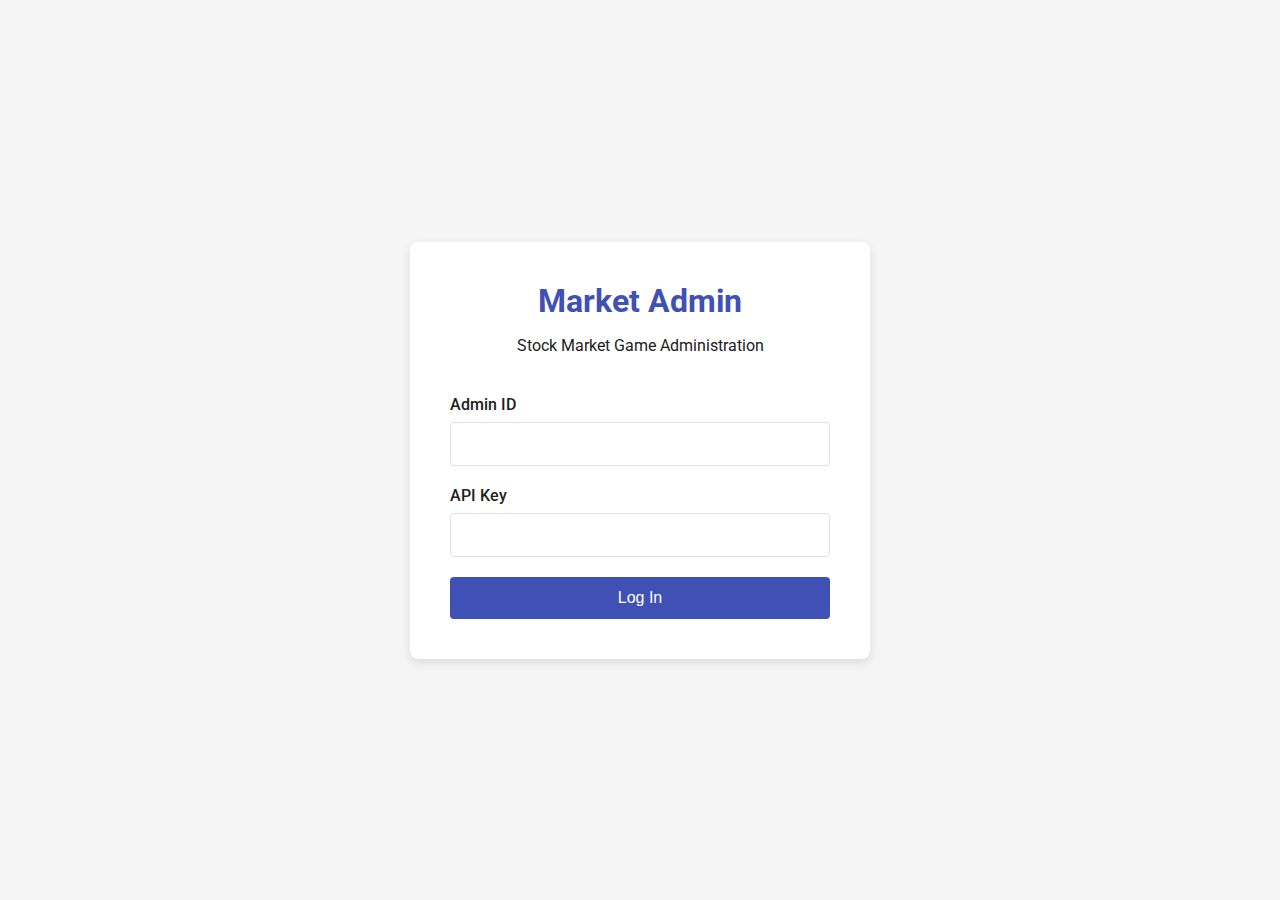
<file: app/static/admin/leaderboard.html>
<!DOCTYPE html>
<html lang="en">
<head>
    <meta charset="UTF-8">
    <meta name="viewport" content="width=device-width, initial-scale=1.0">
    <title>Leaderboard - Admin Panel</title>
    <link href="https://fonts.googleapis.com/css2?family=Roboto:wght@400;500;700&display=swap" rel="stylesheet">
    <link rel="stylesheet" href="https://cdnjs.cloudflare.com/ajax/libs/font-awesome/6.4.0/css/all.min.css">
    <link rel="stylesheet" href="admin-styles.css">
    <style>
        /* Reverted styles */
        .medal {
            display: inline-block;
            width: 30px;
            height: 30px;
            line-height: 30px;
            text-align: center;
            border-radius: 50%;
            color: white;
            font-weight: bold;
            margin-right: 10px;
        }

        .medal-gold {
            background-color: #ffd700;
        }

        .medal-silver {
            background-color: #c0c0c0;
        }

        .medal-bronze {
            background-color: #cd7f32;
        }

        .medal-rank {
            background-color: #e0e0e0;
            color: #333;
        }

        .profit {
            color: #4caf50;
        }

        .loss {
            color: #f44336;
        }

        .leaderboard-table tr:nth-child(1) td {
            background-color: rgba(255, 215, 0, 0.1);
        }

        .leaderboard-table tr:nth-child(2) td {
            background-color: rgba(192, 192, 192, 0.1);
        }

        .leaderboard-table tr:nth-child(3) td {
            background-color: rgba(205, 127, 50, 0.1);
        }

        .user-detail-row {
            background-color: #f9f9f9 !important;
            display: none;
        }

        .user-detail-content {
            padding: 20px;
        }

        .position-list {
            margin-top: 10px;
            max-height: 200px;
            overflow-y: auto;
            border: 1px solid #e0e0e0;
            border-radius: 4px;
        }
    </style>
</head>
<body>
    <div class="admin-layout">
        <!-- Sidebar Navigation -->
        <div class="admin-sidebar">
            <div class="admin-logo">Market Admin</div>
            <ul class="admin-sidebar-nav">
                <li><a href="dashboard.html"><i class="fas fa-tachometer-alt"></i> <span>Dashboard</span></a></li>
                <li><a href="users.html"><i class="fas fa-users"></i> <span>User Management</span></a></li>
                <li><a href="trades.html"><i class="fas fa-exchange-alt"></i> <span>Trade History</span></a></li>
                <li><a href="orders.html"><i class="fas fa-clipboard-list"></i> <span>Orders</span></a></li>
                <li><a href="leaderboard.html" class="active"><i class="fas fa-trophy"></i> <span>Leaderboard</span></a></li>
                <li><a href="system.html"><i class="fas fa-cogs"></i> <span>System</span></a></li>
            </ul>
        </div>
        
        <!-- Main Content Area -->
        <div class="admin-main">
            <!-- Header -->
            <div class="admin-header">
                <h1 class="admin-title">Leaderboard</h1>
                <div class="admin-user-info">
                    <span id="admin-name">Admin</span>
                    <button id="logout-button" class="admin-button admin-button-warn">Logout</button>
                </div>
            </div>
            
            <!-- Leaderboard Stats (Re-added) -->
            <div class="admin-card">
                <div class="admin-card-header">
                    <h2 class="admin-card-title">Leaderboard Statistics</h2>
                    <button id="refresh-leaderboard" class="admin-button admin-button-primary">Refresh Data</button>
                </div>
                <div class="admin-stats">
                    <div class="admin-stat-card">
                        <h3 class="admin-stat-title">Total Users</h3>
                        <div class="admin-stat-value" id="total-users">-</div>
                    </div>
                    <div class="admin-stat-card">
                        <h3 class="admin-stat-title">Average Net Worth</h3>
                        <div class="admin-stat-value" id="avg-networth">-</div>
                    </div>
                    <div class="admin-stat-card">
                        <h3 class="admin-stat-title">Highest Net Worth</h3>
                        <div class="admin-stat-value" id="highest-networth">-</div>
                    </div>
                    <div class="admin-stat-card">
                        <h3 class="admin-stat-title">Total P/L</h3>
                        <div class="admin-stat-value" id="total-pl">-</div>
                    </div>
                </div>
            </div>
            
            <!-- Leaderboard Table (Reverted) -->
            <div class="admin-card">
                <div class="admin-card-header">
                    <h2 class="admin-card-title">User Rankings</h2>
                    <div>
                        <label class="admin-label">
                            <input type="checkbox" id="toggle-details" class="admin-checkbox"> Show Details
                        </label>
                    </div>
                </div>
                
                <table class="admin-table leaderboard-table" id="leaderboard-table">
                    <thead>
                        <tr>
                            <th width="70">Rank</th>
                            <th>User ID</th>
                            <th>Cash</th>
                            <th>P/L</th>
                            <th>Market Value</th>
                            <th>Net Worth</th>
                            <th>Actions</th>
                        </tr>
                    </thead>
                    <tbody id="leaderboard-data">
                        <tr>
                            <td colspan="7" style="text-align: center;">Loading leaderboard data...</td>
                        </tr>
                    </tbody>
                </table>
            </div>
        </div>
    </div>
    
    <script src="admin-scripts.js"></script>
    <script>
        // Variables (Reverted)
        let leaderboardData = [];
        let showDetails = false;
        
        // DOM Elements (Reverted)
        const leaderboardTable = document.getElementById('leaderboard-table');
        const leaderboardBody = document.getElementById('leaderboard-data');
        const toggleDetailsCheckbox = document.getElementById('toggle-details');
        
        // Initialize page (Reverted)
        document.addEventListener('DOMContentLoaded', () => {
            // Set admin name
            const adminId = localStorage.getItem('adminId');
            if (adminId) {
                document.getElementById('admin-name').textContent = `Admin ${adminId}`;
            }
            
            // Load leaderboard data
            loadLeaderboard();
            
            // Add event listeners
            document.getElementById('refresh-leaderboard').addEventListener('click', loadLeaderboard);
            toggleDetailsCheckbox.addEventListener('change', toggleUserDetails);
        });
        
        // Load leaderboard data (Reverted)
        async function loadLeaderboard() {
            try {
                // Show loading state
                leaderboardBody.innerHTML = '<tr><td colspan="7" style="text-align: center;">Loading leaderboard data...</td></tr>';
                
                // Fetch leaderboard data from the new ADMIN endpoint
                const data = await fetchWithAuth('/leaderboard/admin'); // Changed endpoint
                
                // Store data
                leaderboardData = data;
                
                // Display leaderboard
                displayLeaderboard();
                
                // Update statistics
                updateLeaderboardStats(data);
            } catch (error) {
                console.error('Error loading leaderboard:', error);
                leaderboardBody.innerHTML = `<tr><td colspan="7" style="text-align: center;">Error loading leaderboard: ${error.message}</td></tr>`;
                showNotification('Error loading leaderboard', 'error');
            }
        }
        
        // Display leaderboard data (Reverted)
        function displayLeaderboard() {
            // Clear table body
            leaderboardBody.innerHTML = '';
            
            if (leaderboardData.length === 0) {
                leaderboardBody.innerHTML = '<tr><td colspan="7" style="text-align: center;">No leaderboard data available</td></tr>';
                return;
            }
            
            // Sort by networth descending
            leaderboardData.sort((a, b) => b.networth - a.networth);
            
            // Create table rows
            leaderboardData.forEach((user, index) => {
                const rank = index + 1;
                const row = document.createElement('tr');
                row.dataset.userId = user.user_id;
                
                // Profit/loss styling
                const plClass = user.profit_loss >= 0 ? 'profit' : 'loss';
                
                // Rank medal or number
                let rankDisplay;
                if (rank === 1) {
                    rankDisplay = `<div class="medal medal-gold">1</div>`;
                } else if (rank === 2) {
                    rankDisplay = `<div class="medal medal-silver">2</div>`;
                } else if (rank === 3) {
                    rankDisplay = `<div class="medal medal-bronze">3</div>`;
                } else {
                    rankDisplay = `<div class="medal medal-rank">${rank}</div>`;
                }
                
                row.innerHTML = `
                    <td style="text-align: center;">${rankDisplay}</td>
                    <td>User ${user.user_id}</td>
                    <td>${formatCurrency(user.cash)}</td>
                    <td class="${plClass}">${formatCurrency(user.profit_loss)}</td>
                    <td>${formatCurrency(user.market_value)}</td>
                    <td><strong>${formatCurrency(user.networth)}</strong></td>
                    <td>
                        <button class="admin-button admin-button-primary view-details-btn" data-user-id="${user.user_id}">
                            <i class="fas fa-info-circle"></i> Details
                        </button>
                    </td>
                `;
                
                leaderboardBody.appendChild(row);
                
                // Create user details row if show details is enabled
                if (showDetails) {
                    createUserDetailsRow(user, row);
                }
                
                // Add event listener for details button
                const detailsButton = row.querySelector('.view-details-btn');
                detailsButton.addEventListener('click', () => {
                    toggleSingleUserDetails(user.user_id);
                });
            });
        }
        
        // Create user details row (Reverted)
        function createUserDetailsRow(user, afterRow) {
            // Create a detail row
            const detailRow = document.createElement('tr');
            detailRow.className = 'user-detail-row';
            detailRow.dataset.userId = user.user_id;
            detailRow.dataset.type = 'detail';
            
            // Position count
            const positionCount = Object.keys(user.open_positions || {}).length;
            
            // Create the content
            const content = document.createElement('td');
            content.colSpan = 7;
            content.className = 'user-detail-content';
            
            // Format positions as a table if they exist
            let positionsHtml = '';
            if (positionCount > 0) {
                positionsHtml = `
                    <h4>Open Positions (${positionCount})</h4>
                    <div class="position-list">
                        <table class="admin-table">
                            <thead>
                                <tr>
                                    <th>Symbol</th>
                                    <th>Quantity</th>
                                    <th>Current Value</th>
                                </tr>
                            </thead>
                            <tbody>
                                ${Object.entries(user.open_positions || {}).map(([symbol, quantity]) => {
                                    const stockData = getStockData(symbol);
                                    const currentPrice = stockData ? stockData.price : 0;
                                    const value = quantity * currentPrice;
                                    return `
                                        <tr>
                                            <td>${symbol}</td>
                                            <td>${quantity}</td>
                                            <td>${formatCurrency(value)}</td>
                                        </tr>
                                    `;
                                }).join('')}
                            </tbody>
                        </table>
                    </div>
                `;
            } else {
                positionsHtml = '<p>No open positions</p>';
            }
            
            content.innerHTML = `
                <div class="admin-card">
                    <div class="admin-card-header">
                        <h3 class="admin-card-title">User ${user.user_id} Details</h3>
                    </div>

                    <div class="admin-form-grid">
                        <div class="admin-form-field">
                            <label class="admin-label">Cash Balance:</label>
                            <div>${formatCurrency(user.cash)}</div>
                        </div>
                        <div class="admin-form-field">
                            <label class="admin-label">Profit/Loss:</label>
                            <div class="${user.profit_loss >= 0 ? 'profit' : 'loss'}">${formatCurrency(user.profit_loss)}</div>
                        </div>
                        <div class="admin-form-field">
                            <label class="admin-label">Market Value:</label>
                            <div>${formatCurrency(user.market_value)}</div>
                        </div>
                        <div class="admin-form-field">
                            <label class="admin-label">Net Worth:</label>
                            <div><strong>${formatCurrency(user.networth)}</strong></div>
                        </div>
                    </div>

                    ${positionsHtml}

                    <div style="margin-top: 15px;">
                        <a href="users.html?id=${user.user_id}" class="admin-button admin-button-primary">
                            <i class="fas fa-user"></i> View Full Profile
                        </a>
                        <a href="trades.html?user=${user.user_id}" class="admin-button admin-button-primary">
                            <i class="fas fa-exchange-alt"></i> View Trades
                        </a>
                        <a href="orders.html?user=${user.user_id}" class="admin-button admin-button-primary">
                            <i class="fas fa-clipboard-list"></i> View Orders
                        </a>
                    </div>
                </div>
            `;
            
            detailRow.appendChild(content);
            
            // Insert after the user row
            afterRow.parentNode.insertBefore(detailRow, afterRow.nextSibling);
        }
        
        // Toggle all user details (Reverted)
        function toggleUserDetails() {
            showDetails = toggleDetailsCheckbox.checked;
            
            if (showDetails) {
                // Add detail rows for all users
                leaderboardData.forEach(user => {
                    const userRow = document.querySelector(`tr[data-user-id="${user.user_id}"]:not([data-type="detail"])`);
                    if (userRow) {
                        // Check if detail row already exists
                        const existingDetailRow = document.querySelector(`tr[data-user-id="${user.user_id}"][data-type="detail"]`);
                        if (!existingDetailRow) {
                            createUserDetailsRow(user, userRow);
                        } else {
                            existingDetailRow.style.display = 'table-row';
                        }
                    }
                });
            } else {
                // Hide all detail rows
                document.querySelectorAll('tr.user-detail-row').forEach(row => {
                    row.style.display = 'none';
                });
            }
        }
        
        // Toggle details for a single user (Reverted)
        function toggleSingleUserDetails(userId) {
            const detailRow = document.querySelector(`tr[data-user-id="${userId}"][data-type="detail"]`);
            
            if (detailRow) {
                // Toggle visibility of existing detail row
                detailRow.style.display = detailRow.style.display === 'none' ? 'table-row' : 'none';
            } else {
                // Create detail row if it doesn't exist
                const userRow = document.querySelector(`tr[data-user-id="${userId}"]:not([data-type="detail"])`);
                const userData = leaderboardData.find(user => user.user_id.toString() === userId.toString());
                
                if (userRow && userData) {
                    createUserDetailsRow(userData, userRow);
                }
            }
        }
        
        // Update leaderboard statistics (Reverted)
        function updateLeaderboardStats(data) {
            // Total users
            document.getElementById('total-users').textContent = formatNumber(data.length);
            
            // Calculate average net worth
            const totalNetWorth = data.reduce((sum, user) => sum + user.networth, 0);
            const avgNetWorth = data.length > 0 ? totalNetWorth / data.length : 0;
            document.getElementById('avg-networth').textContent = formatCurrency(avgNetWorth);
            
            // Highest net worth
            const highestNetWorth = data.length > 0 ? Math.max(...data.map(user => user.networth)) : 0;
            document.getElementById('highest-networth').textContent = formatCurrency(highestNetWorth);
            
            // Total P/L
            const totalPL = data.reduce((sum, user) => sum + user.profit_loss, 0);
            const plElement = document.getElementById('total-pl');
            plElement.textContent = formatCurrency(totalPL);
            plElement.className = totalPL >= 0 ? 'admin-stat-value profit' : 'admin-stat-value loss';
        }
        
        // Helper function to get stock data (mock implementation - Reverted)
        function getStockData(symbol) {
            // In a real implementation, this would fetch current stock data
            // For now, return a default price
            return { price: 100 };
        }
    </script>
</body>
</html>
</file>
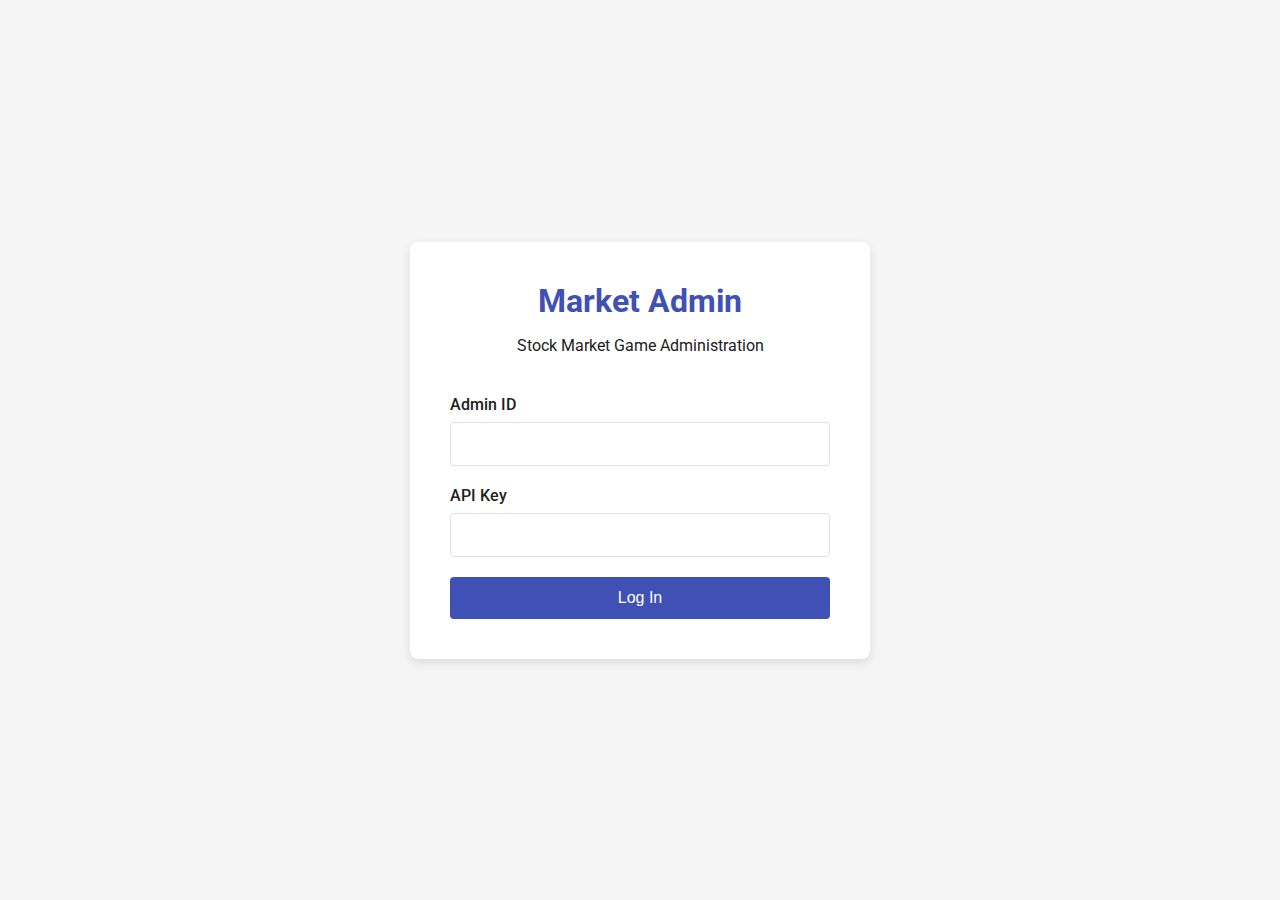
<file: app/static/admin/login.html>
<!DOCTYPE html>
<html lang="en">
<head>
    <meta charset="UTF-8">
    <meta name="viewport" content="width=device-width, initial-scale=1.0">
    <title>Admin Login - Stock Market Game</title>
    <link href="https://fonts.googleapis.com/css2?family=Roboto:wght@400;500;700&display=swap" rel="stylesheet">
    <link rel="stylesheet" href="admin-styles.css">
    <style>
        body {
            background-color: #f5f5f5;
            display: flex;
            justify-content: center;
            align-items: center;
            height: 100vh;
            margin: 0;
        }
        
        .login-container {
            background-color: white;
            border-radius: 8px;
            box-shadow: 0 4px 10px rgba(0, 0, 0, 0.1);
            padding: 40px;
            width: 380px;
            max-width: 90%;
        }
        
        .login-logo {
            text-align: center;
            margin-bottom: 40px;
        }
        
        .login-logo h1 {
            color: var(--admin-primary);
            margin: 0;
        }
        
        .login-form {
            display: flex;
            flex-direction: column;
        }
        
        .login-form-field {
            margin-bottom: 20px;
        }
        
        .login-form-field label {
            display: block;
            margin-bottom: 8px;
            font-weight: 500;
        }
        
        .login-form-field input {
            width: 100%;
            padding: 12px;
            border: 1px solid #e0e0e0;
            border-radius: 4px;
            font-size: 16px;
            box-sizing: border-box;
        }
        
        .login-form-field input:focus {
            outline: none;
            border-color: var(--admin-primary);
        }
        
        .login-button {
            background-color: var(--admin-primary);
            color: white;
            border: none;
            border-radius: 4px;
            padding: 12px;
            font-size: 16px;
            font-weight: 500;
            cursor: pointer;
            transition: background-color 0.3s;
        }
        
        .login-button:hover {
            background-color: var(--admin-primary-dark);
        }
        
        .login-error {
            background-color: #ffebee;
            color: #c62828;
            padding: 12px;
            border-radius: 4px;
            margin-bottom: 20px;
            display: none;
        }
    </style>
</head>
<body>
    <div class="login-container">
        <div class="login-logo">
            <h1>Market Admin</h1>
            <p>Stock Market Game Administration</p>
        </div>
        
        <div id="login-error" class="login-error"></div>
        
        <form id="login-form" class="login-form">
            <div class="login-form-field">
                <label for="admin-id">Admin ID</label>
                <input type="text" id="admin-id" name="admin-id" required>
            </div>
            
            <div class="login-form-field">
                <label for="api-key">API Key</label>
                <input type="password" id="api-key" name="api-key" required>
            </div>
            
            <button type="submit" class="login-button">Log In</button>
        </form>
    </div>
    
    <script>
        // Define API_BASE_URL accounting for possible path prefix in Docker
        const API_BASE_URL = window.location.protocol + '//' + window.location.host;
        
        document.addEventListener('DOMContentLoaded', () => {
            // Check if already logged in
            const apiKey = localStorage.getItem('adminApiKey');
            if (apiKey) {
                window.location.href = 'dashboard.html';
            }
            
            // Handle login form submission
            const loginForm = document.getElementById('login-form');
            const errorDisplay = document.getElementById('login-error');
            
            loginForm.addEventListener('submit', async (e) => {
                e.preventDefault();
                
                const adminId = document.getElementById('admin-id').value;
                const apiKey = document.getElementById('api-key').value;
                
                if (!adminId || isNaN(parseInt(adminId))) {
                    errorDisplay.textContent = "Please enter a valid Admin ID";
                    errorDisplay.style.display = 'block';
                    return;
                }
                
                if (!apiKey) {
                    errorDisplay.textContent = "Please enter an API Key";
                    errorDisplay.style.display = 'block';
                    return;
                }
                
                // Hide any previous error
                errorDisplay.style.display = 'none';
                
                // Build API URL
                const apiPath = '/admin/accounts/verify';
                const fullApiUrl = API_BASE_URL + apiPath;
                
                // Display debug information
                console.log('Login attempt:', {
                    adminId,
                    apiKey: apiKey ? '[REDACTED]' : 'empty',
                    baseUrl: API_BASE_URL,
                    apiUrl: fullApiUrl,
                    hostname: window.location.hostname,
                    protocol: window.location.protocol,
                    port: window.location.port
                });
                
                try {
                    // Try to make an authenticated request to verify credentials
                    const response = await fetch(fullApiUrl, {
                        method: 'POST',
                        headers: {
                            'Content-Type': 'application/json',
                            'x-admin-api-key': apiKey
                        },
                        body: JSON.stringify({ admin_id: parseInt(adminId) })
                    });
                    
                    console.log('Login response status:', response.status);
                    
                    if (!response.ok) {
                        const responseText = await response.text();
                        console.error('Login error:', responseText);
                        
                        let errorMessage = 'Invalid credentials. Please try again.';
                        try {
                            const errorData = JSON.parse(responseText);
                            errorMessage = errorData.detail || errorMessage;
                        } catch (e) {
                            // If not JSON, use the raw text
                            if (responseText) {
                                errorMessage = responseText;
                            }
                        }
                        
                        throw new Error(errorMessage);
                    }
                    
                    // Store API key in local storage
                    localStorage.setItem('adminApiKey', apiKey);
                    localStorage.setItem('adminId', adminId);
                    
                    // Redirect to dashboard
                    window.location.href = 'dashboard.html';
                } catch (error) {
                    // Display error message
                    console.error('Login error:', error);
                    errorDisplay.textContent = error.message;
                    errorDisplay.style.display = 'block';
                    
                    // Clear API key field
                    document.getElementById('api-key').value = '';
                }
            });
        });
    </script>
</body>
</html>
</file>
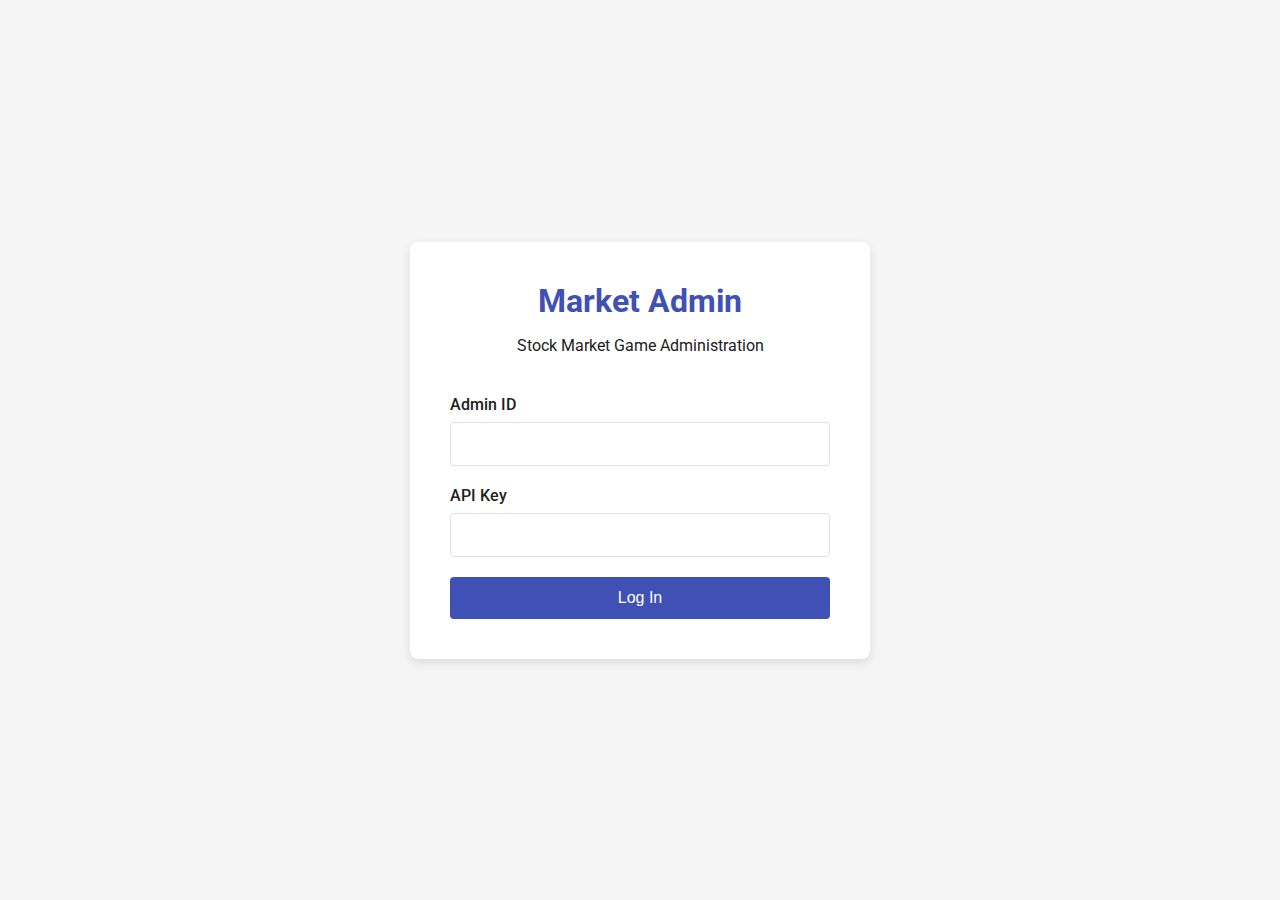
<file: app/static/admin/orders.html>
<!DOCTYPE html>
<html lang="en">
<head>
    <meta charset="UTF-8">
    <meta name="viewport" content="width=device-width, initial-scale=1.0">
    <title>Open Orders - Admin Panel</title>
    <link href="https://fonts.googleapis.com/css2?family=Roboto:wght@400;500;700&display=swap" rel="stylesheet">
    <link rel="stylesheet" href="https://cdnjs.cloudflare.com/ajax/libs/font-awesome/6.4.0/css/all.min.css">
    <link rel="stylesheet" href="admin-styles.css">
    <style>
        .user-orders {
            margin-bottom: 30px;
            border-radius: 4px;
            overflow: hidden;
        }
        
        .user-header {
            padding: 10px 15px;
            background-color: #f5f5f5;
            border-bottom: 1px solid #e0e0e0;
            font-weight: 500;
            cursor: pointer;
            display: flex;
            justify-content: space-between;
            align-items: center;
        }
        
        .collapsed .user-orders-table {
            display: none;
        }
        
        .order-actions {
            display: flex;
            gap: 8px;
        }
    </style>
</head>
<body>
    <div class="admin-layout">
        <!-- Sidebar Navigation -->
        <div class="admin-sidebar">
            <div class="admin-logo">Market Admin</div>
            <ul class="admin-sidebar-nav">
                <li><a href="dashboard.html"><i class="fas fa-tachometer-alt"></i> <span>Dashboard</span></a></li>
                <li><a href="users.html"><i class="fas fa-users"></i> <span>User Management</span></a></li>
                <li><a href="trades.html"><i class="fas fa-exchange-alt"></i> <span>Trade History</span></a></li>
                <li><a href="orders.html" class="active"><i class="fas fa-clipboard-list"></i> <span>Orders</span></a></li>
                <li><a href="leaderboard.html"><i class="fas fa-trophy"></i> <span>Leaderboard</span></a></li>
                <li><a href="system.html"><i class="fas fa-cogs"></i> <span>System</span></a></li>
            </ul>
        </div>
        
        <!-- Main Content Area -->
        <div class="admin-main">
            <!-- Header -->
            <div class="admin-header">
                <h1 class="admin-title">Open Limit Orders</h1>
                <div class="admin-user-info">
                    <span id="admin-name">Admin</span>
                    <button id="logout-button" class="admin-button admin-button-warn">Logout</button>
                </div>
            </div>
            
            <!-- Order Filter Options -->
            <div class="admin-card">
                <div class="admin-card-header">
                    <h2 class="admin-card-title">Filter Orders</h2>
                </div>
                <div class="admin-form-grid">
                    <div class="admin-form-field">
                        <label class="admin-label">Symbol:</label>
                        <input type="text" id="symbol-filter" class="admin-input" placeholder="All symbols">
                    </div>
                    <div class="admin-form-field">
                        <label class="admin-label">Side:</label>
                        <select id="side-filter" class="admin-select">
                            <option value="">All Sides</option>
                            <option value="buy">Buy</option>
                            <option value="sell">Sell</option>
                        </select>
                    </div>
                    <div class="admin-form-field">
                        <label class="admin-label">&nbsp;</label>
                        <button id="apply-filters" class="admin-button admin-button-primary">Apply Filters</button>
                        <button id="reset-filters" class="admin-button">Reset</button>
                    </div>
                </div>
            </div>
            
            <!-- Order Summary -->
            <div class="admin-card">
                <div class="admin-card-header">
                    <h2 class="admin-card-title">Order Summary</h2>
                    <button id="refresh-orders" class="admin-button admin-button-primary">Refresh Orders</button>
                </div>
                <div class="admin-stats">
                    <div class="admin-stat-card">
                        <h3 class="admin-stat-title">Total Open Limit Orders</h3>
                        <div class="admin-stat-value" id="total-orders">-</div>
                    </div>
                    <div class="admin-stat-card">
                        <h3 class="admin-stat-title">Buy Orders</h3>
                        <div class="admin-stat-value" id="buy-orders">-</div>
                    </div>
                    <div class="admin-stat-card">
                        <h3 class="admin-stat-title">Sell Orders</h3>
                        <div class="admin-stat-value" id="sell-orders">-</div>
                    </div>
                    <div class="admin-stat-card">
                        <h3 class="admin-stat-title">Users with Orders</h3>
                        <div class="admin-stat-value" id="users-with-orders">-</div>
                    </div>
                </div>
            </div>
            
            <!-- Orders by User -->
            <div class="admin-card">
                <div class="admin-card-header">
                    <h2 class="admin-card-title">Limit Orders by User</h2>
                    <div>
                        <button id="expand-all" class="admin-button">Expand All</button>
                        <button id="collapse-all" class="admin-button">Collapse All</button>
                    </div>
                </div>
                
                <div id="orders-by-user-container">
                    <div class="admin-loading" id="orders-loading">
                        <div class="admin-loading-spinner"></div>
                        <div>Loading orders...</div>
                    </div>
                </div>
            </div>
        </div>
    </div>
    
    <script src="admin-scripts.js"></script>
    <script>
        // Variables
        let allOrders = [];
        let filteredOrders = [];
        let userOrderGroups = {};
        
        // DOM Elements
        const ordersByUserContainer = document.getElementById('orders-by-user-container');
        
        // Initialize page
        document.addEventListener('DOMContentLoaded', () => {
            // Set admin name
            const adminId = localStorage.getItem('adminId');
            if (adminId) {
                document.getElementById('admin-name').textContent = `Admin ${adminId}`;
            }
            
            // Load orders
            loadAllOrders();
            
            // Add event listeners
            document.getElementById('apply-filters').addEventListener('click', applyFilters);
            document.getElementById('reset-filters').addEventListener('click', resetFilters);
            document.getElementById('refresh-orders').addEventListener('click', loadAllOrders);
            document.getElementById('expand-all').addEventListener('click', expandAllUsers);
            document.getElementById('collapse-all').addEventListener('click', collapseAllUsers);
        });
        
        // Load all open orders
        async function loadAllOrders() {
            try {
                // Show loading
                ordersByUserContainer.innerHTML = '<div class="admin-loading" id="orders-loading"><div class="admin-loading-spinner"></div><div>Loading orders...</div></div>';
                
                // Fetch all pending limit orders using the admin endpoint
                const orders = await fetchWithAuth('/orders/admin/pending?order_type=limit');
                
                // Store orders
                allOrders = orders;
                
                // Apply any active filters
                applyFilters();
            } catch (error) {
                console.error('Error loading orders:', error);
                ordersByUserContainer.innerHTML = `<div class="admin-alert admin-alert-error">Error loading orders: ${error.message}</div>`;
                showNotification('Error loading orders', 'error');
            }
        }
        
        // Apply filters
        function applyFilters() {
            const symbolFilter = document.getElementById('symbol-filter').value.toUpperCase();
            const sideFilter = document.getElementById('side-filter').value;
            
            // Filter orders
            filteredOrders = allOrders.filter(order => {
                // Symbol filter
                if (symbolFilter && order.symbol !== symbolFilter) {
                    return false;
                }
                
                // Side filter
                if (sideFilter && order.side !== sideFilter) {
                    return false;
                }
                
                return true;
            });
            
            // Group by user
            groupOrdersByUser();
            
            // Display orders
            displayOrdersByUser();
            
            // Update summary
            updateOrderSummary();
        }
        
        // Reset filters
        function resetFilters() {
            document.getElementById('symbol-filter').value = '';
            document.getElementById('side-filter').value = '';
            
            // Show all orders
            filteredOrders = [...allOrders];
            
            // Group by user
            groupOrdersByUser();
            
            // Display orders
            displayOrdersByUser();
            
            // Update summary
            updateOrderSummary();
        }
        
        // Group orders by user
        function groupOrdersByUser() {
            userOrderGroups = {};
            
            // Group orders by user_id
            filteredOrders.forEach(order => {
                const userId = order.user_id;
                if (!userOrderGroups[userId]) {
                    userOrderGroups[userId] = [];
                }
                userOrderGroups[userId].push(order);
            });
            
            // Sort orders within each user group by timestamp (newest first)
            Object.keys(userOrderGroups).forEach(userId => {
                userOrderGroups[userId].sort((a, b) => b.timestamp - a.timestamp);
            });
        }
        
        // Display orders grouped by user
        function displayOrdersByUser() {
            // Clear the container
            ordersByUserContainer.innerHTML = '';
            
            if (Object.keys(userOrderGroups).length === 0) {
                ordersByUserContainer.innerHTML = '<div class="admin-alert admin-alert-info">No orders match the current filters</div>';
                return;
            }
            
            // Sort users by user ID
            const sortedUserIds = Object.keys(userOrderGroups).sort((a, b) => parseInt(a) - parseInt(b));
            
            // Create a section for each user
            sortedUserIds.forEach(userId => {
                const userOrders = userOrderGroups[userId];
                const totalOrderValue = userOrders.reduce((sum, order) => {
                    return sum + (order.quantity * (order.limit_price || 0));
                }, 0);
                
                // Create user orders container
                const userOrdersContainer = document.createElement('div');
                userOrdersContainer.className = 'user-orders';
                userOrdersContainer.dataset.userId = userId;
                
                // Create user header
                const userHeader = document.createElement('div');
                userHeader.className = 'user-header';
                userHeader.innerHTML = `
                    <div>
                        <strong>User ID: ${userId}</strong> - 
                        ${userOrders.length} order${userOrders.length !== 1 ? 's' : ''}
                    </div>
                    <div>
                        Total Value: ${formatCurrency(totalOrderValue)}
                        <i class="fas fa-chevron-down"></i>
                    </div>
                `;
                
                // Add click event to toggle collapsing
                userHeader.addEventListener('click', () => {
                    userOrdersContainer.classList.toggle('collapsed');
                    const icon = userHeader.querySelector('i');
                    if (userOrdersContainer.classList.contains('collapsed')) {
                        icon.className = 'fas fa-chevron-right';
                    } else {
                        icon.className = 'fas fa-chevron-down';
                    }
                });
                
                // Create orders table
                const ordersTable = document.createElement('table');
                ordersTable.className = 'admin-table user-orders-table';
                
                // Table header
                ordersTable.innerHTML = `
                    <thead>
                        <tr>
                            <th>Order ID</th>
                            <th>Symbol</th>
                            <th>Type</th>
                            <th>Side</th>
                            <th>Quantity</th>
                            <th>Limit Price</th>
                            <th>Created</th>
                            <th>Actions</th>
                        </tr>
                    </thead>
                    <tbody>
                        ${userOrders.map(order => `
                            <tr>
                                <td>${order.order_id}</td>
                                <td>${order.symbol}</td>
                                <td>${order.order_type.toUpperCase()}</td>
                                <td style="color: ${order.side === 'buy' ? '#4caf50' : '#f44336'}">${order.side.toUpperCase()}</td>
                                <td>${order.quantity}</td>
                                <td>${order.limit_price ? formatCurrency(order.limit_price) : 'N/A'}</td>
                                <td>${formatDate(order.timestamp)}</td>
                                <td class="order-actions">
                                    <button class="admin-button admin-button-warn cancel-order-btn" data-order-id="${order.order_id}" data-user-id="${order.user_id}">
                                        Cancel
                                    </button>
                                </td>
                            </tr>
                        `).join('')}
                    </tbody>
                `;
                
                // Add event listeners for cancel buttons
                ordersTable.querySelectorAll('.cancel-order-btn').forEach(button => {
                    button.addEventListener('click', (e) => {
                        e.stopPropagation(); // Prevent triggering the collapse/expand
                        const orderId = button.dataset.orderId;
                        const userId = button.dataset.userId;
                        cancelOrder(orderId, userId);
                    });
                });
                
                // Assemble the user orders section
                userOrdersContainer.appendChild(userHeader);
                userOrdersContainer.appendChild(ordersTable);
                
                // Add to the main container
                ordersByUserContainer.appendChild(userOrdersContainer);
            });
        }
        
        // Update order summary
        function updateOrderSummary() {
            document.getElementById('total-orders').textContent = formatNumber(filteredOrders.length);
            
            const buyOrders = filteredOrders.filter(order => order.side === 'buy');
            const sellOrders = filteredOrders.filter(order => order.side === 'sell');
            
            document.getElementById('buy-orders').textContent = formatNumber(buyOrders.length);
            document.getElementById('sell-orders').textContent = formatNumber(sellOrders.length);
            document.getElementById('users-with-orders').textContent = formatNumber(Object.keys(userOrderGroups).length);
        }
        
        // Expand all user order sections
        function expandAllUsers() {
            document.querySelectorAll('.user-orders').forEach(container => {
                container.classList.remove('collapsed');
                const icon = container.querySelector('.user-header i');
                icon.className = 'fas fa-chevron-down';
            });
        }
        
        // Collapse all user order sections
        function collapseAllUsers() {
            document.querySelectorAll('.user-orders').forEach(container => {
                container.classList.add('collapsed');
                const icon = container.querySelector('.user-header i');
                icon.className = 'fas fa-chevron-right';
            });
        }
        
        // Cancel an order
        async function cancelOrder(orderId, userId) {
            if (!confirm(`Are you sure you want to cancel order ${orderId} for user ${userId}?`)) {
                return;
            }
            
            try {
                await fetchWithAuth(`/admin/orders/cancel?order_id=${orderId}&user_id=${userId}`, {
                    method: 'DELETE'
                });
                
                showNotification(`Order ${orderId} cancelled successfully`, 'success');
                
                // Reload all orders
                await loadAllOrders();
            } catch (error) {
                console.error('Error cancelling order:', error);
                showNotification(`Error cancelling order: ${error.message}`, 'error');
            }
        }
    </script>
</body>
</html>
</file>
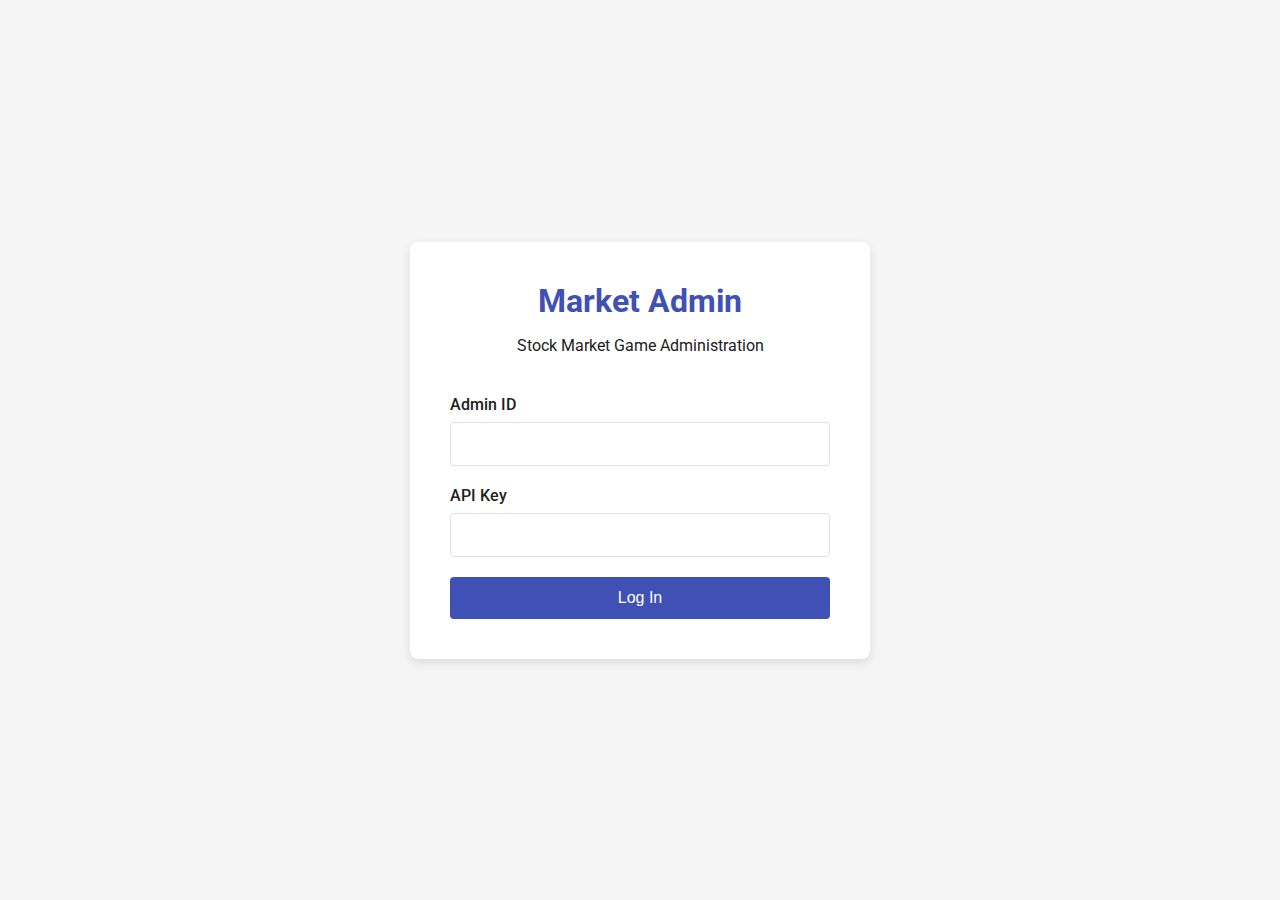
<file: app/static/admin/trades.html>
<!DOCTYPE html>
<html lang="en">
<head>
    <meta charset="UTF-8">
    <meta name="viewport" content="width=device-width, initial-scale=1.0">
    <title>Trade History - Admin Panel</title>
    <link href="https://fonts.googleapis.com/css2?family=Roboto:wght@400;500;700&display=swap" rel="stylesheet">
    <link rel="stylesheet" href="https://cdnjs.cloudflare.com/ajax/libs/font-awesome/6.4.0/css/all.min.css">
    <link rel="stylesheet" href="admin-styles.css">
</head>
<body>
    <div class="admin-layout">
        <!-- Sidebar Navigation -->
        <div class="admin-sidebar">
            <div class="admin-logo">Market Admin</div>
            <ul class="admin-sidebar-nav">
                <li><a href="dashboard.html"><i class="fas fa-tachometer-alt"></i> <span>Dashboard</span></a></li>
                <li><a href="users.html"><i class="fas fa-users"></i> <span>User Management</span></a></li>
                <li><a href="trades.html" class="active"><i class="fas fa-exchange-alt"></i> <span>Trade History</span></a></li>
                <li><a href="orders.html"><i class="fas fa-clipboard-list"></i> <span>Orders</span></a></li>
                <li><a href="leaderboard.html"><i class="fas fa-trophy"></i> <span>Leaderboard</span></a></li>
                <li><a href="system.html"><i class="fas fa-cogs"></i> <span>System</span></a></li>
            </ul>
        </div>
        
        <!-- Main Content Area -->
        <div class="admin-main">
            <!-- Header -->
            <div class="admin-header">
                <h1 class="admin-title">Trade History</h1>
                <div class="admin-user-info">
                    <span id="admin-name">Admin</span>
                    <button id="logout-button" class="admin-button admin-button-warn">Logout</button>
                </div>
            </div>
            
            <!-- Filters -->
            <div class="admin-card">
                <div class="admin-card-header">
                    <h2 class="admin-card-title">Trade Filters</h2>
                </div>
                <div class="admin-form-grid">
                    <div class="admin-form-field">
                        <label class="admin-label">Symbol:</label>
                        <input type="text" id="symbol-filter" class="admin-input" placeholder="All symbols">
                    </div>
                    <div class="admin-form-field">
                        <label class="admin-label">User ID:</label>
                        <input type="text" id="user-filter" class="admin-input" placeholder="All users">
                    </div>
                    <div class="admin-form-field">
                        <label class="admin-label">Trade Side:</label>
                        <select id="side-filter" class="admin-select">
                            <option value="">All</option>
                            <option value="buy">Buy</option>
                            <option value="sell">Sell</option>
                        </select>
                    </div>
                    <div class="admin-form-field">
                        <label class="admin-label">Limit:</label>
                        <select id="limit-filter" class="admin-select">
                            <option value="50">50 trades</option>
                            <option value="100">100 trades</option>
                            <option value="200">200 trades</option>
                            <option value="500">500 trades</option>
                        </select>
                    </div>
                    <div class="admin-form-field">
                        <label class="admin-label">&nbsp;</label>
                        <button id="apply-filters" class="admin-button admin-button-primary">Apply Filters</button>
                        <button id="reset-filters" class="admin-button">Reset</button>
                    </div>
                </div>
            </div>
            
            <!-- Trade History Table -->
            <div class="admin-card">
                <div class="admin-card-header">
                    <h2 class="admin-card-title">All Trades</h2>
                    <button id="refresh-trades" class="admin-button admin-button-primary">Refresh</button>
                </div>
                
                <table class="admin-table" id="trades-table">
                    <thead>
                        <tr>
                            <th>Trade ID</th>
                            <th>User ID</th>
                            <th>Symbol</th>
                            <th>Side</th>
                            <th>Quantity</th>
                            <th>Price</th>
                            <th>Total Value</th>
                            <th>Time</th>
                        </tr>
                    </thead>
                    <tbody id="trades-data">
                        <tr>
                            <td colspan="8" style="text-align: center;">Loading trades...</td>
                        </tr>
                    </tbody>
                </table>
                
                <div id="pagination-container" class="admin-pagination"></div>
            </div>
            
            <!-- Trade Statistics -->
            <div class="admin-card">
                <div class="admin-card-header">
                    <h2 class="admin-card-title">Trade Statistics</h2>
                </div>
                <div class="admin-stats">
                    <div class="admin-stat-card">
                        <h3 class="admin-stat-title">Total Trades</h3>
                        <div class="admin-stat-value" id="total-trades">-</div>
                    </div>
                    <div class="admin-stat-card">
                        <h3 class="admin-stat-title">Trading Volume</h3>
                        <div class="admin-stat-value" id="total-volume">-</div>
                    </div>
                    <div class="admin-stat-card">
                        <h3 class="admin-stat-title">Most Active User</h3>
                        <div class="admin-stat-value" id="most-active-user">-</div>
                    </div>
                    <div class="admin-stat-card">
                        <h3 class="admin-stat-title">Most Traded Stock</h3>
                        <div class="admin-stat-value" id="most-traded-stock">-</div>
                    </div>
                </div>
            </div>
        </div>
    </div>
    
    <script src="admin-scripts.js"></script>
    <script>
        // Variables
        let allTrades = [];
        let currentPage = 1;
        const tradesPerPage = 20;
        let filteredTrades = [];
        
        // DOM Elements
        const tradesTable = document.getElementById('trades-table');
        const tradesData = document.getElementById('trades-data');
        const paginationContainer = document.getElementById('pagination-container');
        
        // Initialize page
        document.addEventListener('DOMContentLoaded', () => {
            // Set admin name
            const adminId = localStorage.getItem('adminId');
            if (adminId) {
                document.getElementById('admin-name').textContent = `Admin ${adminId}`;
            }
            
            // Load trades
            loadAllTrades();
            
            // Add event listeners
            document.getElementById('apply-filters').addEventListener('click', applyFilters);
            document.getElementById('reset-filters').addEventListener('click', resetFilters);
            document.getElementById('refresh-trades').addEventListener('click', loadAllTrades);
        });
        
        // Load all trades
        async function loadAllTrades() {
            try {
                // Show loading state
                tradesData.innerHTML = '<tr><td colspan="8" style="text-align: center;">Loading trades...</td></tr>';
                
                // Fetch all trades
                const trades = await fetchWithAuth('/trades/');
                
                // Store all trades
                allTrades = trades;
                
                // Apply any active filters
                applyFilters();
                
                // Update statistics
                updateTradeStatistics(allTrades);
            } catch (error) {
                console.error('Error loading trades:', error);
                tradesData.innerHTML = `<tr><td colspan="8" style="text-align: center;">Error loading trades: ${error.message}</td></tr>`;
                showNotification('Error loading trades', 'error');
            }
        }
        
        // Apply filters
        function applyFilters() {
            const symbolFilter = document.getElementById('symbol-filter').value.toUpperCase();
            const userFilter = document.getElementById('user-filter').value;
            const sideFilter = document.getElementById('side-filter').value;
            
            // Filter trades
            filteredTrades = allTrades.filter(trade => {
                // Symbol filter
                if (symbolFilter && trade.symbol !== symbolFilter) {
                    return false;
                }
                
                // User filter
                if (userFilter && trade.user_id.toString() !== userFilter) {
                    return false;
                }
                
                // Side filter
                if (sideFilter && trade.side !== sideFilter) {
                    return false;
                }
                
                return true;
            });
            
            // Reset to first page
            currentPage = 1;
            
            // Display filtered trades
            displayTrades();
        }
        
        // Reset filters
        function resetFilters() {
            document.getElementById('symbol-filter').value = '';
            document.getElementById('user-filter').value = '';
            document.getElementById('side-filter').value = '';
            
            // Show all trades
            filteredTrades = [...allTrades];
            currentPage = 1;
            displayTrades();
        }
        
        // Display trades with pagination
        function displayTrades() {
            const startIndex = (currentPage - 1) * tradesPerPage;
            const endIndex = startIndex + tradesPerPage;
            const displayedTrades = filteredTrades.slice(startIndex, endIndex);
            
            // Clear table
            tradesData.innerHTML = '';
            
            if (displayedTrades.length === 0) {
                tradesData.innerHTML = '<tr><td colspan="8" style="text-align: center;">No trades found</td></tr>';
                // Hide pagination
                paginationContainer.innerHTML = '';
                return;
            }
            
            // Create rows for each trade
            displayedTrades.forEach(trade => {
                const row = document.createElement('tr');
                
                const total = trade.price * trade.quantity;
                
                row.innerHTML = `
                    <td>${trade.order_id || trade.trade_id || '-'}</td>
                    <td>${trade.user_id}</td>
                    <td>${trade.symbol}</td>
                    <td style="color: ${trade.side === 'buy' ? '#4caf50' : '#f44336'}">${trade.side.toUpperCase()}</td>
                    <td>${trade.quantity}</td>
                    <td>${formatCurrency(trade.price)}</td>
                    <td>${formatCurrency(total)}</td>
                    <td>${formatDate(trade.timestamp)}</td>
                `;
                
                tradesData.appendChild(row);
            });
            
            // Create pagination
            const totalPages = Math.ceil(filteredTrades.length / tradesPerPage);
            createPagination(paginationContainer.id, currentPage, totalPages, (page) => {
                currentPage = page;
                displayTrades();
            });
        }
        
        // Update trade statistics
        function updateTradeStatistics(trades) {
            // Total trades
            document.getElementById('total-trades').textContent = formatNumber(trades.length);
            
            // Calculate total volume
            const totalVolume = trades.reduce((sum, trade) => sum + (trade.price * trade.quantity), 0);
            document.getElementById('total-volume').textContent = formatCurrency(totalVolume);
            
            // Most active user
            const userCounts = {};
            trades.forEach(trade => {
                userCounts[trade.user_id] = (userCounts[trade.user_id] || 0) + 1;
            });
            
            if (Object.keys(userCounts).length > 0) {
                const mostActiveUser = Object.entries(userCounts)
                    .sort((a, b) => b[1] - a[1])[0];
                document.getElementById('most-active-user').textContent = 
                    `User ${mostActiveUser[0]} (${mostActiveUser[1]} trades)`;
            }
            
            // Most traded stock
            const stockCounts = {};
            trades.forEach(trade => {
                stockCounts[trade.symbol] = (stockCounts[trade.symbol] || 0) + 1;
            });
            
            if (Object.keys(stockCounts).length > 0) {
                const mostTradedStock = Object.entries(stockCounts)
                    .sort((a, b) => b[1] - a[1])[0];
                document.getElementById('most-traded-stock').textContent = 
                    `${mostTradedStock[0]} (${mostTradedStock[1]} trades)`;
            }
        }
    </script>
</body>
</html>
</file>
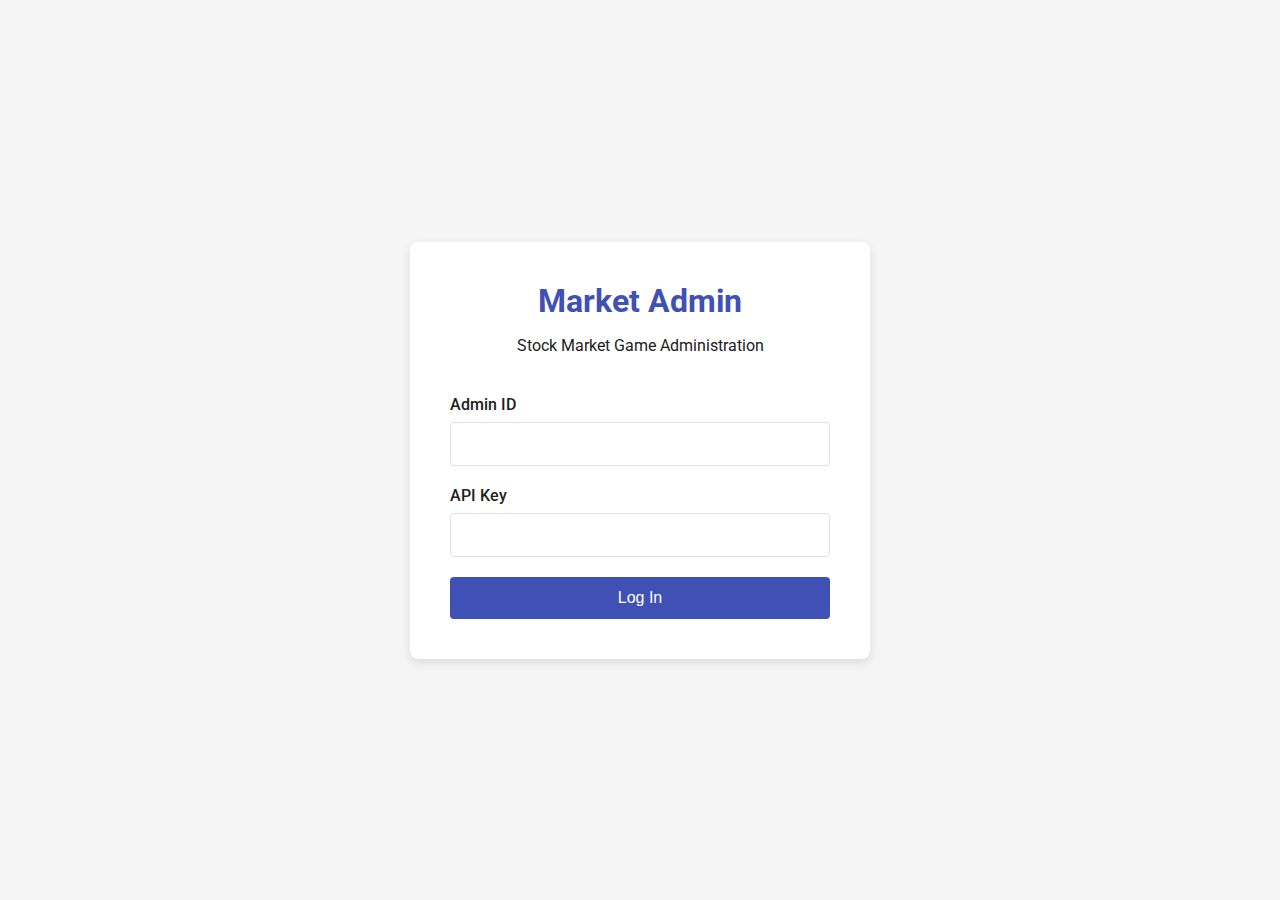
<file: app/static/admin/users.html>
<!DOCTYPE html>
<html lang="en">
<head>
    <meta charset="UTF-8">
    <meta name="viewport" content="width=device-width, initial-scale=1.0">
    <title>User Management - Stock Market Game</title>
    <link href="https://fonts.googleapis.com/css2?family=Roboto:wght@400;500;700&display=swap" rel="stylesheet">
    <link rel="stylesheet" href="https://cdnjs.cloudflare.com/ajax/libs/font-awesome/6.4.0/css/all.min.css">
    <link rel="stylesheet" href="admin-styles.css">
</head>
<body>
    <div class="admin-layout">
        <!-- Sidebar Navigation -->
        <div class="admin-sidebar">
            <div class="admin-logo">Market Admin</div>
            <ul class="admin-sidebar-nav">
                <li><a href="dashboard.html"><i class="fas fa-tachometer-alt"></i> <span>Dashboard</span></a></li>
                <li><a href="users.html" class="active"><i class="fas fa-users"></i> <span>User Management</span></a></li>
                <li><a href="trades.html"><i class="fas fa-exchange-alt"></i> <span>Trade History</span></a></li>
                <li><a href="orders.html"><i class="fas fa-clipboard-list"></i> <span>Orders</span></a></li>
                <li><a href="leaderboard.html"><i class="fas fa-trophy"></i> <span>Leaderboard</span></a></li>
                <li><a href="system.html"><i class="fas fa-cogs"></i> <span>System</span></a></li>
            </ul>
        </div>
        
        <!-- Main Content Area -->
        <div class="admin-main">
            <!-- Header -->
            <div class="admin-header">
                <h1 class="admin-title">User Management</h1>
                <div class="admin-user-info">
                    <span id="admin-name">Admin</span>
                    <button id="logout-button" class="admin-button admin-button-warn">Logout</button>
                </div>
            </div>
            
            <!-- Create User Form -->
            <div class="admin-card">
                <div class="admin-card-header">
                    <h2 class="admin-card-title">Create New User</h2>
                </div>
                
                <form id="create-user-form">
                    <div class="admin-form-grid">
                        <div class="admin-form-field">
                            <label class="admin-label" for="user-id">User ID</label>
                            <input class="admin-input" type="number" id="user-id" name="user-id" required>
                        </div>
                        <div class="admin-form-field">
                            <label class="admin-label" for="user-password">Password</label>
                            <input class="admin-input" type="password" id="user-password" name="user-password" required>
                        </div>
                        <div class="admin-form-field">
                            <label class="admin-label" for="user-type">User Type</label>
                            <select class="admin-select" id="user-type" name="user-type">
                                <option value="regular">Regular User</option>
                                <option value="admin">Admin User</option>
                            </select>
                        </div>
                        <div class="admin-form-field">
                            <label class="admin-label" for="initial-cash">Initial Cash</label>
                            <input class="admin-input" type="number" id="initial-cash" name="initial-cash" value="10000">
                        </div>
                    </div>
                    
                    <button type="submit" class="admin-button admin-button-primary">Create User</button>
                </form>
                
                <div id="create-result" class="admin-alert" style="display: none;"></div>
            </div>
            
            <!-- User Search and Filter -->
            <div class="admin-card">
                <div class="admin-card-header">
                    <h2 class="admin-card-title">User Search</h2>
                </div>
                
                <div class="admin-form-grid">
                    <div class="admin-form-field">
                        <label class="admin-label" for="search-user-id">User ID</label>
                        <input class="admin-input" type="text" id="search-user-id" placeholder="Enter user ID">
                    </div>
                    <div class="admin-form-field">
                        <label class="admin-label" for="filter-type">Filter By Type</label>
                        <select class="admin-select" id="filter-type">
                            <option value="all">All Users</option>
                            <option value="regular">Regular Users</option>
                            <option value="admin">Admin Users</option>
                        </select>
                    </div>
                    <div class="admin-form-field">
                        <label class="admin-label" for="sort-by">Sort By</label>
                        <select class="admin-select" id="sort-by">
                            <option value="id">User ID</option>
                            <option value="cash">Cash</option>
                            <option value="networth">Net Worth</option>
                        </select>
                    </div>
                    <div class="admin-form-field">
                        <label class="admin-label" for="sort-order">Sort Order</label>
                        <select class="admin-select" id="sort-order">
                            <option value="asc">Ascending</option>
                            <option value="desc">Descending</option>
                        </select>
                    </div>
                </div>
                
                <button id="search-button" class="admin-button admin-button-primary">Search</button>
            </div>
            
            <!-- User List -->
            <div class="admin-card">
                <div class="admin-card-header">
                    <h2 class="admin-card-title">User List</h2>
                    <button id="refresh-users" class="admin-button admin-button-primary">Refresh</button>
                </div>
                
                <div id="users-loading">Loading users...</div>
                
                <table class="admin-table" id="users-table" style="display: none;">
                    <thead>
                        <tr>
                            <th>User ID</th>
                            <th>Type</th>
                            <th>Cash</th>
                            <th>Positions</th>
                            <th>P/L</th>
                            <th>Net Worth</th>
                            <th>Actions</th>
                        </tr>
                    </thead>
                    <tbody id="users-data">
                        <!-- User data will be inserted here -->
                    </tbody>
                </table>
                
                <div id="pagination-container" class="admin-pagination"></div>
            </div>
            
            <!-- User Detail Modal -->
            <div id="user-modal" style="display: none; position: fixed; top: 0; left: 0; width: 100%; height: 100%; background-color: rgba(0,0,0,0.5); z-index: 1000;">
                <div style="position: absolute; top: 50%; left: 50%; transform: translate(-50%, -50%); background-color: white; padding: 20px; border-radius: 8px; width: 80%; max-width: 800px; max-height: 80vh; overflow-y: auto;">
                    <h2 id="modal-title">User Details</h2>
                    
                    <div id="user-details">
                        <div class="admin-form-grid">
                            <div class="admin-form-field">
                                <label class="admin-label">User ID</label>
                                <div id="detail-user-id" class="admin-input"></div>
                            </div>
                            <div class="admin-form-field">
                                <label class="admin-label">Type</label>
                                <div id="detail-type" class="admin-input"></div>
                            </div>
                            <div class="admin-form-field">
                                <label class="admin-label">Cash</label>
                                <div id="detail-cash" class="admin-input"></div>
                            </div>
                            <div class="admin-form-field">
                                <label class="admin-label">P/L</label>
                                <div id="detail-pl" class="admin-input"></div>
                            </div>
                        </div>
                        
                        <h3>Open Positions</h3>
                        <table class="admin-table" id="positions-table">
                            <thead>
                                <tr>
                                    <th>Symbol</th>
                                    <th>Quantity</th>
                                    <th>Current Value</th>
                                </tr>
                            </thead>
                            <tbody id="positions-data">
                                <!-- Position data will be inserted here -->
                            </tbody>
                        </table>
                        
                        <h3>Recent Trades</h3>
                        <table class="admin-table" id="user-trades-table">
                            <thead>
                                <tr>
                                    <th>Order ID</th>
                                    <th>Symbol</th>
                                    <th>Side</th>
                                    <th>Quantity</th>
                                    <th>Price</th>
                                    <th>Time</th>
                                </tr>
                            </thead>
                            <tbody id="user-trades-data">
                                <!-- Trade data will be inserted here -->
                            </tbody>
                        </table>
                        <div id="trades-pagination-container" class="admin-pagination"></div>
                    </div>
                    
                    <div style="margin-top: 20px; display: flex; justify-content: space-between;">
                        <div>
                            <button id="reset-password-btn" class="admin-button admin-button-accent">Reset Password</button>
                            <button id="reset-cash-btn" class="admin-button admin-button-accent">Reset Cash</button>
                        </div>
                        <button id="close-modal-btn" class="admin-button admin-button-primary">Close</button>
                    </div>
                </div>
            </div>
        </div>
    </div>
    
    <script src="admin-scripts.js"></script>
    <script>
        // Global variables
        let users = [];
        let currentPage = 1;
        let itemsPerPage = 10;
        let totalPages = 1;
        let userTrades = [];
        let currentTradesPage = 1;
        let tradesPerPage = 10;
        let totalTradesPages = 1;
        
        // Initialize on document load
        document.addEventListener('DOMContentLoaded', async () => {
            // Set admin name
            const adminId = localStorage.getItem('adminId');
            if (adminId) {
                document.getElementById('admin-name').textContent = `Admin ${adminId}`;
            }
            
            // Set up event listeners
            document.getElementById('create-user-form').addEventListener('submit', createUser);
            document.getElementById('search-button').addEventListener('click', searchUsers);
            document.getElementById('refresh-users').addEventListener('click', loadUsers);
            document.getElementById('close-modal-btn').addEventListener('click', closeUserModal);
            document.getElementById('reset-password-btn').addEventListener('click', resetPassword);
            document.getElementById('reset-cash-btn').addEventListener('click', resetCash);
            
            // Load initial user data
            await loadUsers();
        });
        
        // Load users with optional filters
        async function loadUsers() {
            const userId = document.getElementById('search-user-id').value;
            const type = document.getElementById('filter-type').value;
            const sortBy = document.getElementById('sort-by').value;
            const sortOrder = document.getElementById('sort-order').value;
            
            // Show loading
            document.getElementById('users-loading').style.display = 'block';
            document.getElementById('users-table').style.display = 'none';
            
            try {
                // In a real implementation, this would call the accounts API with filters
                let endpoint = '/admin/accounts/';
                if (userId) {
                    endpoint = `/admin/accounts/${userId}`;
                }
                
                // Fetch data
                let fetchedUsers = await fetchWithAuth(endpoint);
                
                // If single user was fetched, convert to array
                if (!Array.isArray(fetchedUsers)) {
                    fetchedUsers = [fetchedUsers];
                }
                
                // Apply filters
                if (type !== 'all') {
                    const isAdmin = type === 'admin';
                    fetchedUsers = fetchedUsers.filter(user => user.is_admin === isAdmin);
                }
                
                // Apply sorting
                fetchedUsers.sort((a, b) => {
                    let valA, valB;
                    
                    switch (sortBy) {
                        case 'cash':
                            valA = a.cash;
                            valB = b.cash;
                            break;
                        case 'networth':
                            valA = a.networth;
                            valB = b.networth;
                            break;
                        default: // id
                            valA = a.user_id;
                            valB = b.user_id;
                    }
                    
                    if (sortOrder === 'asc') {
                        return valA - valB;
                    } else {
                        return valB - valA;
                    }
                });
                
                // Store users in global variable
                users = fetchedUsers;
                
                // Calculate pagination
                totalPages = Math.ceil(users.length / itemsPerPage);
                if (currentPage > totalPages) {
                    currentPage = 1;
                }
                
                // Display users
                displayUsers();
            } catch (error) {
                console.error('Error loading users:', error);
                document.getElementById('users-loading').textContent = `Error loading users: ${error.message}`;
            }
        }
        
        // Display users with pagination
        function displayUsers() {
            const tableBody = document.getElementById('users-data');
            tableBody.innerHTML = '';
            
            // Hide loading, show table
            document.getElementById('users-loading').style.display = 'none';
            document.getElementById('users-table').style.display = 'table';
            
            if (users.length === 0) {
                const row = document.createElement('tr');
                const cell = document.createElement('td');
                cell.colSpan = 7;
                cell.style.textAlign = 'center';
                cell.textContent = 'No users found';
                row.appendChild(cell);
                tableBody.appendChild(row);
                
                // Hide pagination
                document.getElementById('pagination-container').innerHTML = '';
                return;
            }
            
            // Calculate slice for current page
            const startIndex = (currentPage - 1) * itemsPerPage;
            const endIndex = Math.min(startIndex + itemsPerPage, users.length);
            const currentUsers = users.slice(startIndex, endIndex);
            
            // Create rows for current page
            currentUsers.forEach(user => {
                const row = document.createElement('tr');
                
                // Count positions
                const positionsCount = Object.keys(user.open_positions || {}).length;
                
                row.innerHTML = `
                    <td>${user.user_id}</td>
                    <td>${user.is_admin ? 'Admin' : 'Regular'}</td>
                    <td>${formatCurrency(user.cash)}</td>
                    <td>${positionsCount}</td>
                    <td style="color: ${user.profit_loss >= 0 ? '#4caf50' : '#f44336'}">${formatCurrency(user.profit_loss)}</td>
                    <td>${formatCurrency(user.networth)}</td>
                    <td class="admin-table-actions">
                        <button class="admin-button admin-button-primary view-user" data-id="${user.user_id}">View</button>
                        <button class="admin-button admin-button-warn delete-user" data-id="${user.user_id}">Delete</button>
                    </td>
                `;
                
                tableBody.appendChild(row);
            });
            
            // Add event listeners to action buttons
            document.querySelectorAll('.view-user').forEach(btn => {
                btn.addEventListener('click', () => viewUserDetails(btn.getAttribute('data-id')));
            });
            
            document.querySelectorAll('.delete-user').forEach(btn => {
                btn.addEventListener('click', () => deleteUser(btn.getAttribute('data-id')));
            });
            
            // Create pagination
            createPagination('pagination-container', currentPage, totalPages, (page) => {
                currentPage = page;
                displayUsers();
            });
        }
        
        // Create new user
        async function createUser(event) {
            event.preventDefault();
            
            const userId = document.getElementById('user-id').value;
            const password = document.getElementById('user-password').value;
            const userType = document.getElementById('user-type').value;
            const initialCash = document.getElementById('initial-cash').value;
            
            const resultDiv = document.getElementById('create-result');
            resultDiv.style.display = 'none';
            
            try {
                // Determine endpoint based on user type
                const endpoint = userType === 'admin' ? '/admin/accounts/admin/create' : '/admin/accounts/create';
                
                // Create user
                const result = await fetchWithAuth(endpoint, {
                    method: 'POST',
                    body: JSON.stringify({
                        user_id: parseInt(userId),
                        password: password,
                        initial_cash: parseFloat(initialCash),
                        is_admin: userType === 'admin'
                    })
                });
                
                // Show success message
                resultDiv.className = 'admin-alert admin-alert-success';
                resultDiv.textContent = 'User created successfully!';
                resultDiv.style.display = 'block';
                
                // Clear form
                document.getElementById('user-id').value = '';
                document.getElementById('user-password').value = '';
                document.getElementById('user-type').value = 'regular';
                document.getElementById('initial-cash').value = '10000';
                
                // Reload user list
                await loadUsers();
            } catch (error) {
                console.error('Error creating user:', error);
                resultDiv.className = 'admin-alert admin-alert-error';
                resultDiv.textContent = `Error creating user: ${error.message}`;
                resultDiv.style.display = 'block';
            }
        }
        
        // Search users
        function searchUsers() {
            // Reset to first page
            currentPage = 1;
            
            // Load users with search criteria
            loadUsers();
        }
        
        // View user details
        async function viewUserDetails(userId) {
            try {
                // Get user data
                const user = await fetchWithAuth(`/admin/accounts/${userId}`);
                
                // Set user details in modal
                document.getElementById('detail-user-id').textContent = user.user_id;
                document.getElementById('detail-type').textContent = user.is_admin ? 'Admin' : 'Regular';
                document.getElementById('detail-cash').textContent = formatCurrency(user.cash);
                document.getElementById('detail-pl').textContent = formatCurrency(user.profit_loss);
                
                // Add positions to table
                const positionsTable = document.getElementById('positions-data');
                positionsTable.innerHTML = '';
                
                if (!user.open_positions || Object.keys(user.open_positions).length === 0) {
                    const row = document.createElement('tr');
                    const cell = document.createElement('td');
                    cell.colSpan = 3;
                    cell.style.textAlign = 'center';
                    cell.textContent = 'No open positions';
                    row.appendChild(cell);
                    positionsTable.appendChild(row);
                } else {
                    try {
                        // Get current stock prices
                        const stocks = await fetchWithAuth('/stocks/');
                        const stockPrices = {};
                        stocks.forEach(stock => {
                            stockPrices[stock.symbol] = stock.price;
                        });
                        
                        // Create positions table
                        for (const [symbol, quantity] of Object.entries(user.open_positions)) {
                            const row = document.createElement('tr');
                            const currentPrice = stockPrices[symbol] || 0;
                            const currentValue = currentPrice * quantity;
                            
                            row.innerHTML = `
                                <td>${symbol}</td>
                                <td>${quantity}</td>
                                <td>${formatCurrency(currentValue)}</td>
                            `;
                            
                            positionsTable.appendChild(row);
                        }
                    } catch (error) {
                        console.error('Error loading stock prices:', error);
                        const row = document.createElement('tr');
                        const cell = document.createElement('td');
                        cell.colSpan = 3;
                        cell.style.textAlign = 'center';
                        cell.textContent = 'Error loading stock prices';
                        row.appendChild(cell);
                        positionsTable.appendChild(row);
                    }
                }
                
                try {
                    // Get user trades
                    userTrades = await fetchWithAuth(`/trades/admin/user/${userId}`);
                    
                    // Add trades to table
                    const tradesTable = document.getElementById('user-trades-data');
                    tradesTable.innerHTML = '';
                    
                    if (!userTrades || userTrades.length === 0) {
                        const row = document.createElement('tr');
                        const cell = document.createElement('td');
                        cell.colSpan = 6;
                        cell.style.textAlign = 'center';
                        cell.textContent = 'No trade history';
                        row.appendChild(cell);
                        tradesTable.appendChild(row);
                    } else {
                        // Calculate pagination for trades
                        totalTradesPages = Math.ceil(userTrades.length / tradesPerPage);
                        if (currentTradesPage > totalTradesPages) {
                            currentTradesPage = 1;
                        }
                        
                        // Display trades for current page
                        displayUserTrades();
                    }
                } catch (error) {
                    console.error('Error loading trades:', error);
                    const tradesTable = document.getElementById('user-trades-data');
                    tradesTable.innerHTML = '';
                    const row = document.createElement('tr');
                    const cell = document.createElement('td');
                    cell.colSpan = 6;
                    cell.style.textAlign = 'center';
                    cell.textContent = 'No trade history available';
                    row.appendChild(cell);
                    tradesTable.appendChild(row);
                }
                
                // Show the modal
                document.getElementById('user-modal').style.display = 'block';
                document.getElementById('modal-title').textContent = `User Details: ${user.user_id}`;
                
                // Store user ID in reset buttons
                document.getElementById('reset-password-btn').setAttribute('data-id', user.user_id);
                document.getElementById('reset-cash-btn').setAttribute('data-id', user.user_id);
            } catch (error) {
                console.error('Error loading user details:', error);
                showNotification(`Error loading user details: ${error.message}`, 'error');
            }
        }
        
        // Display user trades with pagination
        function displayUserTrades() {
            const tradesTable = document.getElementById('user-trades-data');
            tradesTable.innerHTML = '';
            
            if (!userTrades || userTrades.length === 0) {
                const row = document.createElement('tr');
                const cell = document.createElement('td');
                cell.colSpan = 6;
                cell.style.textAlign = 'center';
                cell.textContent = 'No trade history';
                row.appendChild(cell);
                tradesTable.appendChild(row);
                return;
            }
            
            // Calculate slice for current page
            const startIndex = (currentTradesPage - 1) * tradesPerPage;
            const endIndex = Math.min(startIndex + tradesPerPage, userTrades.length);
            const currentTrades = userTrades.slice(startIndex, endIndex);
            
            // Create rows for current page
            currentTrades.forEach(trade => {
                const row = document.createElement('tr');
                
                row.innerHTML = `
                    <td>${trade.order_id}</td>
                    <td>${trade.symbol}</td>
                    <td style="color: ${trade.side === 'buy' ? '#4caf50' : '#f44336'}">${trade.side.toUpperCase()}</td>
                    <td>${trade.quantity}</td>
                    <td>${formatCurrency(trade.price)}</td>
                    <td>${formatDate(trade.timestamp)}</td>
                `;
                
                tradesTable.appendChild(row);
            });
            
            // Create pagination for trades
            createPagination('trades-pagination-container', currentTradesPage, totalTradesPages, (page) => {
                currentTradesPage = page;
                displayUserTrades();
            });
        }
        
        // Close user modal
        function closeUserModal() {
            document.getElementById('user-modal').style.display = 'none';
            currentTradesPage = 1; // Reset trades pagination
        }
        
        // Reset user password
        async function resetPassword() {
            const userId = document.getElementById('reset-password-btn').getAttribute('data-id');
            
            if (!userId) return;
            
            // Prompt for new password
            const newPassword = prompt('Enter new password:');
            
            if (!newPassword) return;
            
            try {
                await fetchWithAuth(`/admin/accounts/${userId}/reset-password`, {
                    method: 'POST',
                    body: JSON.stringify({ password: newPassword })
                });
                
                showNotification('Password reset successfully', 'success');
            } catch (error) {
                console.error('Error resetting password:', error);
                showNotification(`Error resetting password: ${error.message}`, 'error');
            }
        }
        
        // Reset user cash
        async function resetCash() {
            const userId = document.getElementById('reset-cash-btn').getAttribute('data-id');
            
            if (!userId) return;
            
            // Prompt for new cash amount
            const newCashStr = prompt('Enter new cash amount:', '10000');
            
            if (!newCashStr) return;
            
            const newCash = parseFloat(newCashStr);
            
            if (isNaN(newCash)) {
                showNotification('Invalid cash amount', 'error');
                return;
            }
            
            try {
                await fetchWithAuth(`/admin/accounts/${userId}/reset-cash`, {
                    method: 'POST',
                    body: JSON.stringify({ cash: newCash })
                });
                
                showNotification('Cash reset successfully', 'success');
                
                // Refresh user details
                viewUserDetails(userId);
                
                // Reload user list
                await loadUsers();
            } catch (error) {
                console.error('Error resetting cash:', error);
                showNotification(`Error resetting cash: ${error.message}`, 'error');
            }
        }
        
        // Delete user
        async function deleteUser(userId) {
            if (!confirm(`Are you sure you want to delete user ${userId}? This action cannot be undone.`)) {
                return;
            }
            
            try {
                await fetchWithAuth(`/admin/accounts/${userId}`, {
                    method: 'DELETE'
                });
                
                showNotification('User deleted successfully', 'success');
                
                // Reload user list
                await loadUsers();
            } catch (error) {
                console.error('Error deleting user:', error);
                showNotification(`Error deleting user: ${error.message}`, 'error');
            }
        }
    </script>
</body>
</html>
</file>
<file: app/static/styles.css>
/* Overall page styling with dark background */
body { 
  font-family: Arial, sans-serif; 
  margin: 20px; 
  background-color: #2c2c2c; /* Light black/dark grey background */
  color: #e8f5e9; /* Light text for readability */
}

/* Header styling */
header {
  margin-bottom: 20px;
}

h1, h2, h3 {
  color: #a5d6a7;
}

/* Navigation bar styling */
nav { 
  margin-bottom: 20px; 
  background-color: #424242; /* Darker grey for nav background */
  padding: 10px;
  border-radius: 5px;
}

nav a {
  display: inline-block;
  padding: 10px 15px;
  margin-right: 5px;
  background-color: #a5d6a7; /* Soft green */
  border: none;
  border-radius: 4px;
  cursor: pointer;
  color: #1b5e20;
  font-weight: bold;
  text-decoration: none;
}

nav a:hover, nav a.active {
  background-color: #81c784;
}

/* Main content container styling */
main { 
  padding: 20px; 
  border: 2px solid #c8e6c9; /* Light green border */
  border-radius: 8px;
  background-color: #37474f; /* Dark container (light black tone) */
}

/* Flex container for side-by-side display */
.flex-container {
  display: flex;
  justify-content: space-between;
  gap: 20px;
}

.flex-child {
  flex: 1;
}

/* Form elements styling */
input, button, select { 
  padding: 8px; 
  margin: 4px; 
  border: 1px solid #a5d6a7; 
  border-radius: 4px;
}

button {
  background-color: #a5d6a7;
  color: #1b5e20;
  font-weight: bold;
  cursor: pointer;
  border: none;
}

button:hover {
  background-color: #81c784;
}

label {
  display: inline-block;
  margin-bottom: 5px;
}

/* Preformatted result area styling */
pre { 
  background: #263238; /* Dark background for pre block */
  padding: 10px; 
  border: 1px solid #c8e6c9; 
  border-radius: 4px; 
  white-space: pre-wrap;
  color: #e8f5e9;
  min-height: 100px;
  max-height: 400px;
  overflow-y: auto;
}

/* Chart container styling */
.chart-container {
  width: 100%;
  height: 400px;
  background-color: #263238;
  border: 1px solid #c8e6c9;
  border-radius: 4px;
  margin-top: 20px;
}

/* Form container */
form {
  margin-bottom: 20px;
}

/* Table styling */
table {
  width: 100%;
  border-collapse: collapse;
  margin-bottom: 20px;
  color: #e8f5e9;
}

table, th, td {
  border: 1px solid #c8e6c9;
}

th, td {
  padding: 10px;
  text-align: left;
}

th {
  background-color: #2a3f4d;
}

tr:nth-child(even) {
  background-color: #2f3e48;
}

tr:hover {
  background-color: #34495e;
}

/* Responsive design */
@media (max-width: 768px) {
  .flex-container {
    flex-direction: column;
  }
  
  nav a {
    display: block;
    margin-bottom: 5px;
  }
}
</file>
<file: app/static/admin/admin-styles.css>
/* Admin Panel Styles */
:root {
  --admin-primary: #3f51b5;
  --admin-primary-dark: #303f9f;
  --admin-primary-light: #c5cae9;
  --admin-accent: #ff4081;
  --admin-warn: #f44336;
  --admin-success: #4caf50;
  --admin-background: #f5f5f5;
  --admin-card: #ffffff;
  --admin-text: #212121;
  --admin-text-secondary: #757575;
  --admin-divider: #e0e0e0;
}

body {
  font-family: 'Roboto', Arial, sans-serif;
  margin: 0;
  padding: 0;
  background-color: var(--admin-background);
  color: var(--admin-text);
}

.admin-layout {
  display: flex;
  min-height: 100vh;
}

/* Sidebar */
.admin-sidebar {
  width: 240px;
  background-color: var(--admin-primary);
  color: white;
  padding: 0;
  position: fixed;
  height: 100%;
  overflow-y: auto;
  box-shadow: 2px 0 5px rgba(0, 0, 0, 0.1);
  z-index: 100;
}

.admin-logo {
  padding: 20px;
  text-align: center;
  font-size: 24px;
  font-weight: bold;
  background-color: var(--admin-primary-dark);
}

.admin-sidebar-nav {
  list-style: none;
  padding: 0;
  margin: 0;
}

.admin-sidebar-nav li {
  margin: 0;
  padding: 0;
}

.admin-sidebar-nav a {
  display: block;
  padding: 15px 20px;
  color: white;
  text-decoration: none;
  transition: background-color 0.3s, color 0.3s;
}

.admin-sidebar-nav a:hover,
.admin-sidebar-nav a.active {
  background-color: rgba(255, 255, 255, 0.1);
  border-left: 4px solid var(--admin-accent);
  padding-left: 16px;
}

.admin-sidebar-nav a.active {
  background-color: rgba(255, 255, 255, 0.2);
}

.admin-sidebar-nav i {
  margin-right: 10px;
  width: 20px;
  text-align: center;
}

/* Main content */
.admin-main {
  flex: 1;
  padding: 20px;
  margin-left: 240px;
  transition: margin-left 0.3s;
}

/* Header */
.admin-header {
  display: flex;
  justify-content: space-between;
  align-items: center;
  padding: 10px 0;
  margin-bottom: 20px;
  border-bottom: 1px solid var(--admin-divider);
}

.admin-title {
  font-size: 24px;
  margin: 0;
}

.admin-user-info {
  display: flex;
  align-items: center;
}

.admin-user-info span {
  margin-right: 10px;
}

/* Cards */
.admin-card {
  background-color: var(--admin-card);
  border-radius: 4px;
  padding: 20px;
  margin-bottom: 20px;
  box-shadow: 0 2px 4px rgba(0, 0, 0, 0.1);
}

.admin-card-header {
  margin-bottom: 15px;
  display: flex;
  justify-content: space-between;
  align-items: center;
}

.admin-card-title {
  font-size: 18px;
  margin: 0;
  font-weight: bold;
}

/* Stats boxes */
.admin-stats {
  display: grid;
  grid-template-columns: repeat(auto-fill, minmax(250px, 1fr));
  gap: 20px;
  margin-bottom: 20px;
}

.admin-stat-card {
  background-color: var(--admin-card);
  border-radius: 4px;
  padding: 20px;
  box-shadow: 0 2px 4px rgba(0, 0, 0, 0.1);
}

.admin-stat-title {
  font-size: 14px;
  color: var(--admin-text-secondary);
  margin: 0;
}

.admin-stat-value {
  font-size: 28px;
  font-weight: bold;
  margin: 10px 0;
}

.admin-stat-change {
  font-size: 14px;
}

.admin-stat-change.positive {
  color: var(--admin-success);
}

.admin-stat-change.negative {
  color: var(--admin-warn);
}

/* Forms */
.admin-form-grid {
  display: grid;
  grid-template-columns: repeat(auto-fill, minmax(200px, 1fr));
  gap: 15px;
  margin-bottom: 20px;
}

.admin-form-field {
  margin-bottom: 15px;
}

.admin-label {
  display: block;
  margin-bottom: 5px;
  font-weight: 500;
}

.admin-input,
.admin-select,
.admin-textarea {
  width: 100%;
  padding: 10px;
  border: 1px solid var(--admin-divider);
  border-radius: 4px;
  font-family: inherit;
  font-size: 14px;
  box-sizing: border-box;
}

.admin-input:focus,
.admin-select:focus,
.admin-textarea:focus {
  outline: none;
  border-color: var(--admin-primary);
}

.admin-button {
  padding: 10px 16px;
  border: none;
  border-radius: 4px;
  cursor: pointer;
  font-weight: 500;
  text-transform: uppercase;
  font-size: 14px;
  transition: background-color 0.3s;
}

.admin-button-primary {
  background-color: var(--admin-primary);
  color: white;
}

.admin-button-primary:hover {
  background-color: var(--admin-primary-dark);
}

.admin-button-accent {
  background-color: var(--admin-accent);
  color: white;
}

.admin-button-accent:hover {
  background-color: #e91e63;
}

.admin-button-warn {
  background-color: var(--admin-warn);
  color: white;
}

.admin-button-warn:hover {
  background-color: #d32f2f;
}

.admin-button-success {
  background-color: var(--admin-success);
  color: white;
}

.admin-button-success:hover {
  background-color: #388e3c;
}

/* Tables */
.admin-table {
  width: 100%;
  border-collapse: collapse;
  font-size: 14px;
}

.admin-table th,
.admin-table td {
  padding: 12px 8px;
  text-align: left;
  border-bottom: 1px solid var(--admin-divider);
}

.admin-table th {
  font-weight: 500;
  color: var(--admin-text-secondary);
}

.admin-table tr:last-child td {
  border-bottom: none;
}

.admin-table tr:hover {
  background-color: rgba(0, 0, 0, 0.02);
}

.admin-table-actions {
  display: flex;
  gap: 8px;
}

.admin-table-actions button {
  padding: 6px 8px;
  font-size: 12px;
}

/* Pagination */
.admin-pagination {
  display: flex;
  justify-content: flex-end;
  margin-top: 20px;
}

.admin-pagination-button {
  padding: 8px 12px;
  border: 1px solid var(--admin-divider);
  background: var(--admin-card);
  cursor: pointer;
}

.admin-pagination-button.active {
  background-color: var(--admin-primary);
  color: white;
  border-color: var(--admin-primary);
}

/* Alerts */
.admin-alert {
  padding: 15px;
  border-radius: 4px;
  margin-bottom: 20px;
}

.admin-alert-success {
  background-color: #e8f5e9;
  color: #2e7d32;
  border: 1px solid #a5d6a7;
}

.admin-alert-error {
  background-color: #ffebee;
  color: #c62828;
  border: 1px solid #ef9a9a;
}

.admin-alert-warning {
  background-color: #fff8e1;
  color: #ff8f00;
  border: 1px solid #ffe082;
}

.admin-alert-info {
  background-color: #e3f2fd;
  color: #1976d2;
  border: 1px solid #90caf9;
}

/* Responsiveness */
@media (max-width: 768px) {
  .admin-sidebar {
    width: 60px;
    overflow-x: hidden;
  }
  
  .admin-sidebar-nav a span {
    display: none;
  }
  
  .admin-main {
    margin-left: 60px;
  }
  
  .admin-logo {
    padding: 15px 5px;
    font-size: 16px;
  }
  
  .admin-stats,
  .admin-form-grid {
    grid-template-columns: 1fr;
  }
  
  .admin-table {
    font-size: 12px;
  }
}
</file>
